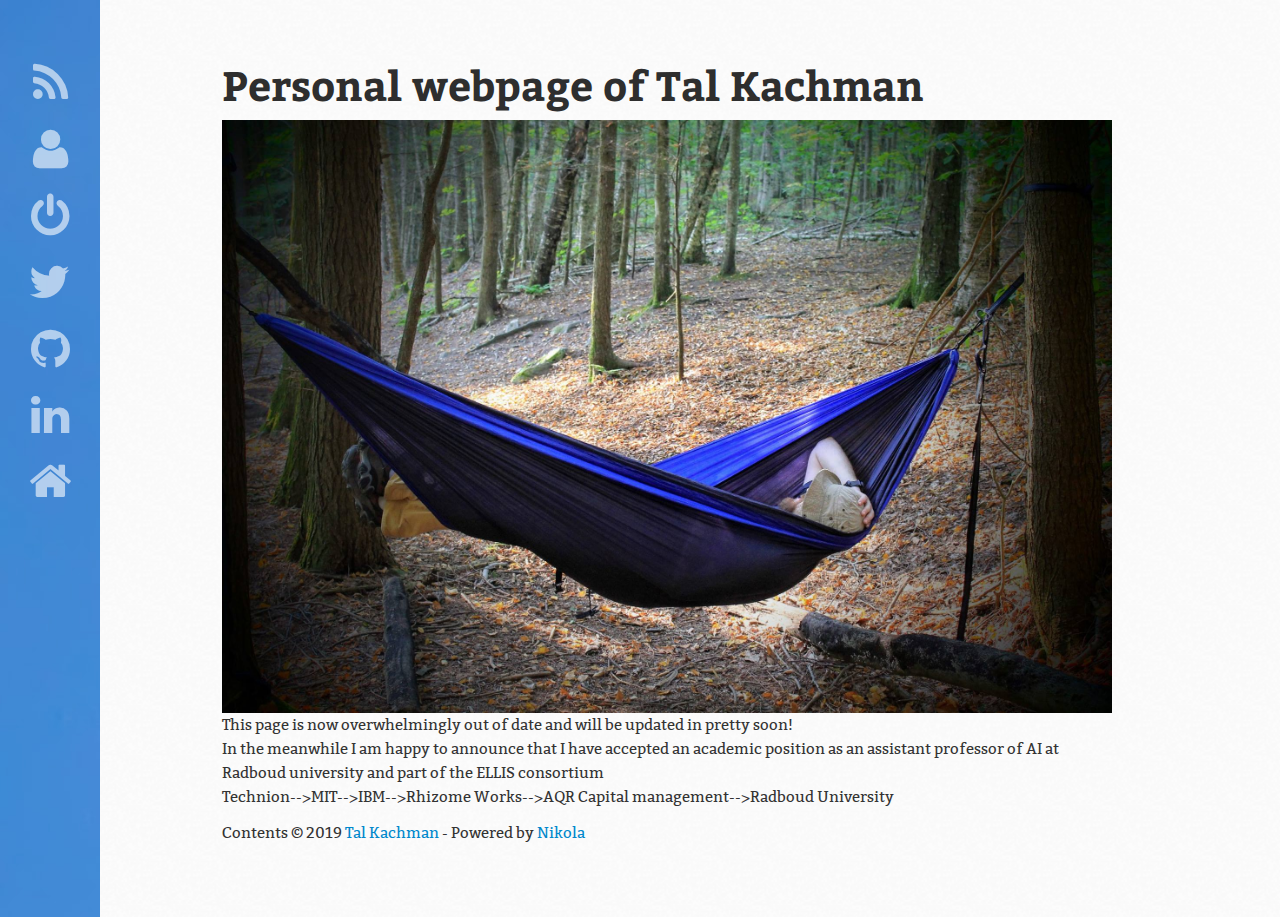
<file: index.html>
<!DOCTYPE html>
<html lang="en">
<head>
<meta charset="utf-8">
<meta name="viewport" content="width=device-width">
<title>Personal webpage of Tal Kachman | </title>
<link href="../assets/css/all-nocdn.css" rel="stylesheet" type="text/css">
<link rel="alternate" type="application/rss+xml" title="RSS" href="../rss.xml">
<link rel="canonical" href="http://talkachman.github.io/pages/">
<!--[if lt IE 9]><script src="/assets/js/html5.js"></script><![endif]--><meta name="author" content="Tal Kachman">
<meta property="og:site_name" content="">
<meta property="og:title" content="Personal webpage of Tal Kachman">
<meta property="og:url" content="http://talkachman.github.io/pages/">
<meta property="og:description" content="I am back in Academia for now!">
<meta property="og:type" content="article">
<meta property="article:published_time" content="2018-10-25T10:05:17+02:00">
<meta name="author" content="Tal Kachman">
<meta property="og:site_name" content="">
<meta property="og:title" content="Tal Kachman, PhD">
<meta property="og:url" content="http://talkachman.github.io/pages/">
<meta property="og:description" content="I am a research staff member at the IBM - Haifa research lab working in the group of Machine Learning for Healthcare and Life Sciences (guess who I am there).  
I research and teach in a variety of ar">
<meta property="og:type" content="article">
<meta property="article:published_time" content="2018-10-25T10:05:17+02:00">
</head>
<body>
    <section class="social"><ul>
<li><a href="../rss.xml" title="RSS"><i class="icon-rss"></i></a></li>
            <li><a href="about/index.html" title="About me"><i class="icon-user"></i></a></li>
            <li><a href="blog-or-gist/index.html" title="Blog"><i class="icon-power-off"></i></a></li>
            <li><a href="http://twitter.com/TalKachman" title="Twitter"><i class="icon-twitter"></i></a></li>
            <li><a href="https://github.com/TalKachman" title="Personal Github"><i class="icon-github"></i></a></li>
            <li><a href="https://www.linkedin.com/in/tal-kachman" title="linkedin"><i class="icon-linkedin"></i></a></li>
            <li><a href="#" title="Home"><i class="icon-home"></i></a></li>

        </ul></section><section class="page-content"><div class="content" rel="main">
            
<article class="storypage" itemscope="itemscope" itemtype="http://schema.org/Article"><header><h1 class="p-name entry-title" itemprop="headline name">Personal webpage of Tal Kachman</h1>

        

    </header><div itemprop="articleBody text">
    <div>
<p><img alt="Having a blast Vermont" src="../profile.jpg"><br>
 This page is now overwhelmingly out of date and will be updated in pretty soon!<br>
    In the meanwhile I am happy to announce that I have accepted an academic position as an assistant professor of AI at Radboud university and part of the ELLIS consortium<br>
    Technion-->MIT-->IBM-->Rhizome Works-->AQR Capital management-->Radboud University 
</div>
    </div>
</article><footer id="footer"><p>Contents © 2019         <a href="mailto:kachman.tal@gmail.com">Tal Kachman</a> - Powered by         <a href="https://getnikola.com" rel="nofollow">Nikola</a>         </p>
            
        </footer>
</div>
    </section><!-- Global site tag (gtag.js) - Google Analytics --><script async src="https://www.googletagmanager.com/gtag/js?id=UA-55053510-2"></script><script>
  window.dataLayer = window.dataLayer || [];
  function gtag(){dataLayer.push(arguments);}
  gtag('js', new Date());

  gtag('config', 'UA-55053510-2');
</script><script src="../assets/js/all-nocdn.js" type="text/javascript"></script><script type="text/javascript">
            $(function(){
                $('.timeago').timeago();
            });
        </script>
</body>
</html>
</file>
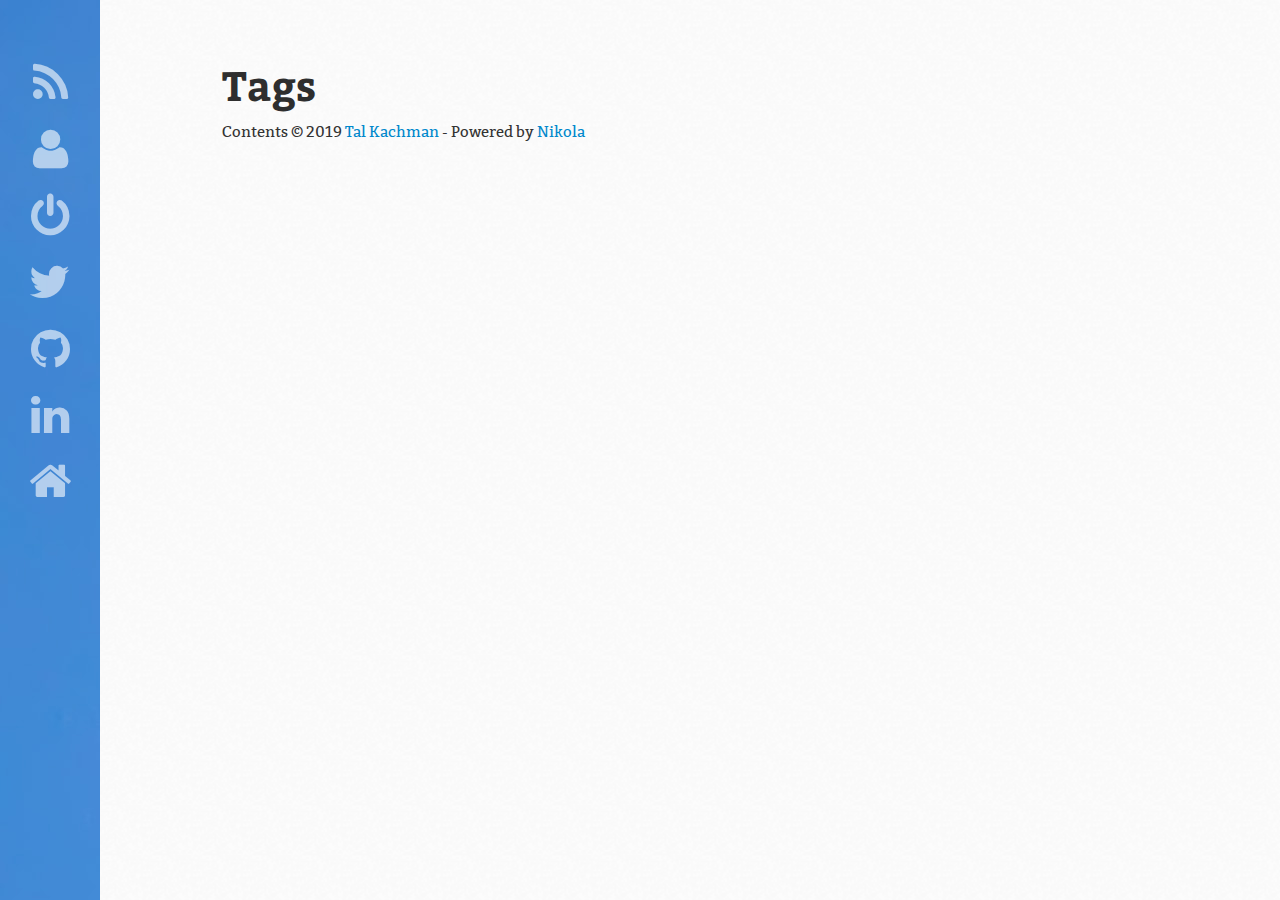
<file: categories/index.html>
<!DOCTYPE html>
<html lang="en">
<head>
<meta charset="utf-8">
<meta name="description" content="Tags">
<meta name="viewport" content="width=device-width">
<title>Tags | </title>
<link href="../assets/css/all-nocdn.css" rel="stylesheet" type="text/css">
<link rel="alternate" type="application/rss+xml" title="RSS" href="../rss.xml">
<link rel="canonical" href="http://talkachman.github.io/categories/">
<!--[if lt IE 9]><script src="/assets/js/html5.js"></script><![endif]-->
</head>
<body>
    <section class="social"><ul>
<li><a href="../rss.xml" title="RSS"><i class="icon-rss"></i></a></li>
            <li><a href="../pages/about/index.html" title="About me"><i class="icon-user"></i></a></li>
            <li><a href="../pages/blog-or-gist/index.html" title="Blog"><i class="icon-power-off"></i></a></li>
            <li><a href="http://twitter.com/TalKachman" title="Twitter"><i class="icon-twitter"></i></a></li>
            <li><a href="https://github.com/TalKachman" title="Personal Github"><i class="icon-github"></i></a></li>
            <li><a href="https://www.linkedin.com/in/tal-kachman" title="linkedin"><i class="icon-linkedin"></i></a></li>
            <li><a href="../pages/index.html" title="Home"><i class="icon-home"></i></a></li>

        </ul></section><section class="page-content"><div class="content" rel="main">
            
<article class="tagindex"><header><h1>Tags</h1>
        <div class="metadata">
            

        </div>
    </header></article><footer id="footer"><p>Contents © 2019         <a href="mailto:kachman.tal@gmail.com">Tal Kachman</a> - Powered by         <a href="https://getnikola.com" rel="nofollow">Nikola</a>         </p>
            
        </footer>
</div>
    </section><!-- Global site tag (gtag.js) - Google Analytics --><script async src="https://www.googletagmanager.com/gtag/js?id=UA-55053510-2"></script><script>
  window.dataLayer = window.dataLayer || [];
  function gtag(){dataLayer.push(arguments);}
  gtag('js', new Date());

  gtag('config', 'UA-55053510-2');
</script><script src="../assets/js/all-nocdn.js" type="text/javascript"></script><script type="text/javascript">
            $(function(){
                $('.timeago').timeago();
            });
        </script>
</body>
</html>
</file>
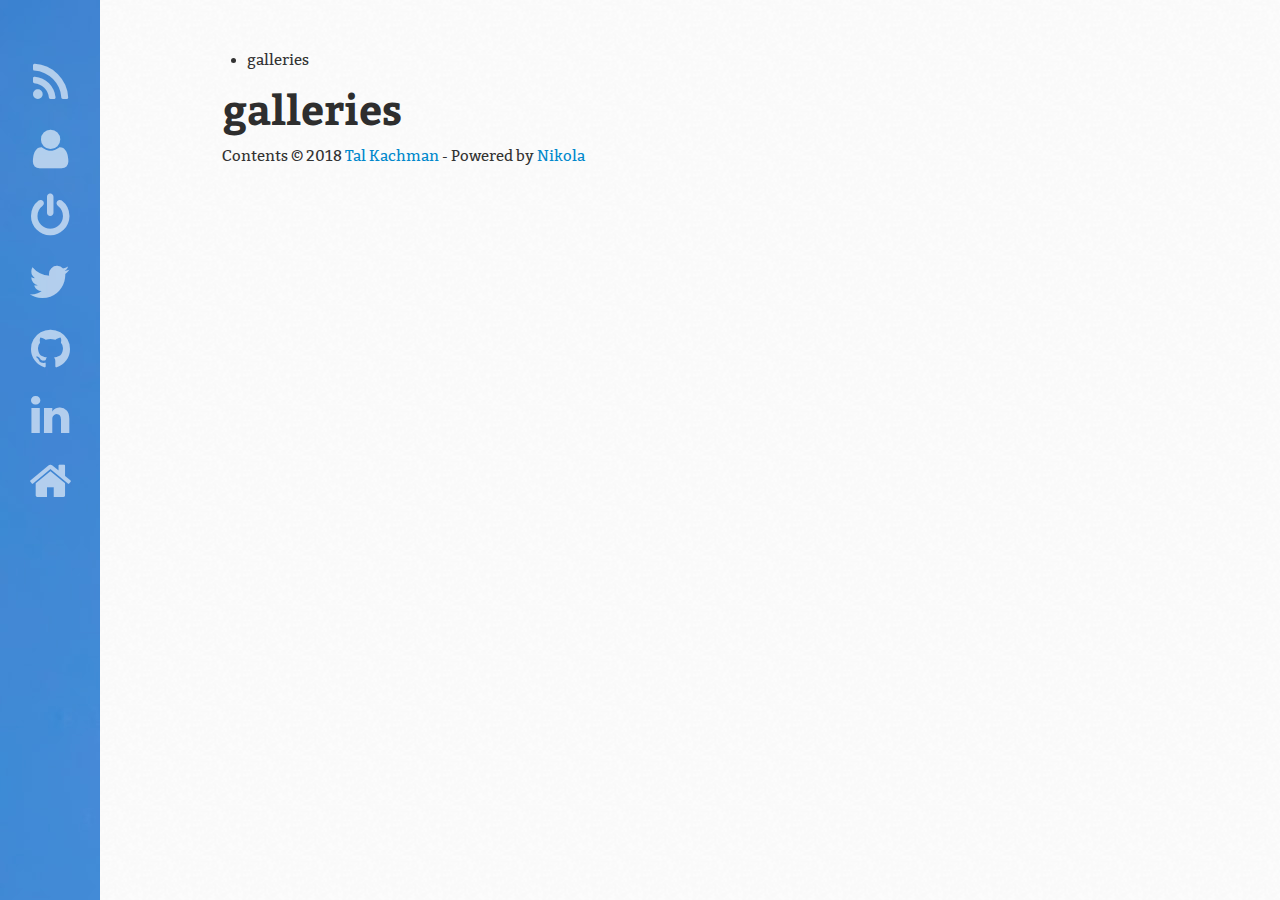
<file: galleries/index.html>
<!DOCTYPE html>
<html prefix="og: http://ogp.me/ns# article: http://ogp.me/ns/article# " lang="en">
<head>
<meta charset="utf-8">
<meta name="viewport" content="width=device-width">
<title>galleries | Tal Kachman personal site</title>
<link href="../assets/css/all-nocdn.css" rel="stylesheet" type="text/css">
<link rel="alternate" type="application/rss+xml" title="RSS" href="../rss.xml">
<link rel="canonical" href="http://talkachman.github.io/galleries/">
<!--[if lt IE 9]><script src="/assets/js/html5.js"></script><![endif]--><link rel="alternate" type="application/rss+xml" title="RSS" href="rss.xml">
<style type="text/css">
    .image-block {
        display: inline-block;
    }
    .flowr_row {
        width: 100%;
    }
    </style>
<link rel="alternate" type="application/rss+xml" title="RSS" href="rss.xml">
</head>
<body>
    <section class="social"><ul>
<li><a href="../rss.xml" title="RSS"><i class="icon-rss"></i></a></li>
            <li><a href="../pages/about/index.html" title="About me"><i class="icon-user"></i></a></li>
            <li><a href="../pages/blog-or-gist/index.html" title="Blog"><i class="icon-power-off"></i></a></li>
            <li><a href="http://twitter.com/TalKachman" title="Twitter"><i class="icon-twitter"></i></a></li>
            <li><a href="https://github.com/TalKachman" title="Personal Github"><i class="icon-github"></i></a></li>
            <li><a href="https://www.linkedin.com/in/tal-kachman" title="linkedin"><i class="icon-linkedin"></i></a></li>
            <li><a href="../pages/index.html" title="Home"><i class="icon-home"></i></a></li>

        </ul></section><section class="page-content"><div class="content" rel="main">
            
    
<nav class="breadcrumbs"><ul class="breadcrumb">
<li>galleries</li>
</ul></nav><h1>galleries</h1>

<div id="gallery_container"></div>

             
        <footer id="footer"><p>Contents © 2018         <a href="mailto:kachman.tal@gmail.com">Tal Kachman</a> - Powered by         <a href="https://getnikola.com" rel="nofollow">Nikola</a>         </p>
            
        </footer>
</div>
    </section><script src="../assets/js/all-nocdn.js" type="text/javascript"></script><script src="../assets/js/flowr.js"></script><script>
jsonContent = [];
flowr(document.querySelectorAll("#gallery_container")[0], {
        data : jsonContent,
        height : 180*.6,
        padding: 5,
        rows: -1,
        render : function(params) {
            // Just return a div, string or a dom object, anything works fine
            var img = document.createElement("img");
            img.setAttribute('src', params.itemData.url_thumb);
            img.setAttribute('width', params.width);
            img.setAttribute('height', params.height);
            img.setAttribute('alt', params.itemData.title);
            img.style.maxWidth = '100%';
            link = document.createElement("a");
            link.setAttribute('href', params.itemData.url);
            link.setAttribute('class', 'image-reference');
            div = document.createElement("div");
            div.setAttribute('class', 'image-block');
            div.setAttribute('title', params.itemData.title);
            div.setAttribute('data-toggle', "tooltip")
            link.append(img);
            div.append(link);
            //div.hover(div.tooltip());
            return div;
        },
        itemWidth : function(data) { return data.size.w; },
        itemHeight : function(data) { return data.size.h; },
        complete : function(params) {
            if( jsonContent.length > params.renderedItems ) {
                nextRenderList = jsonContent.slice( params.renderedItems );
            }
        }
    });
    baguetteBox.run('#gallery_container', {
        captions: function(element) {
            return element.getElementsByTagName('img')[0].alt;
    }});
</script>
</body>
</html>
</file>
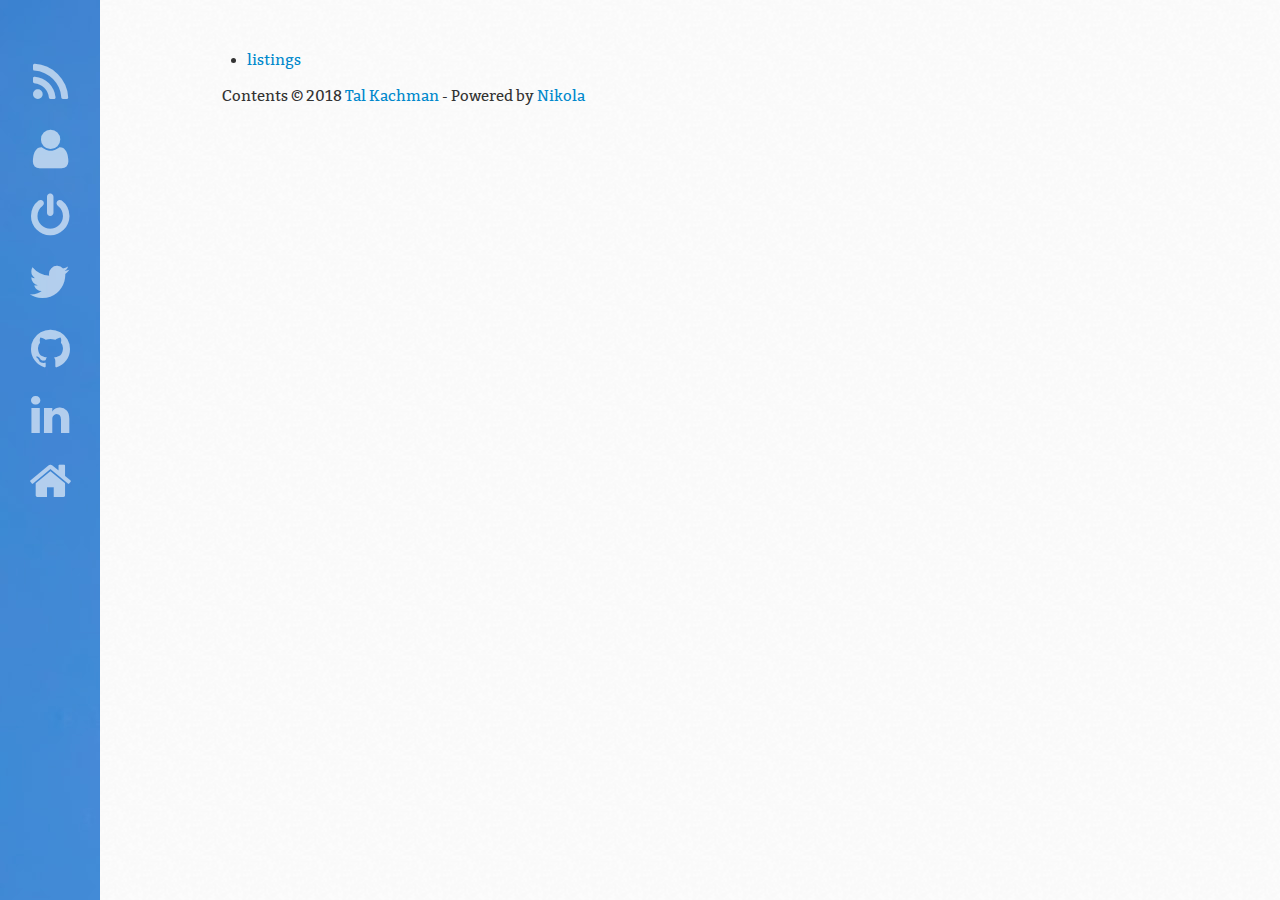
<file: listings/index.html>
<!DOCTYPE html>
<html prefix="og: http://ogp.me/ns# article: http://ogp.me/ns/article# " lang="en">
<head>
<meta charset="utf-8">
<meta name="description" content="listings">
<meta name="viewport" content="width=device-width">
<title>listings | Tal Kachman personal site</title>
<link href="../assets/css/all-nocdn.css" rel="stylesheet" type="text/css">
<link rel="alternate" type="application/rss+xml" title="RSS" href="../rss.xml">
<link rel="canonical" href="http://talkachman.github.io/listings/">
<!--[if lt IE 9]><script src="/assets/js/html5.js"></script><![endif]-->
</head>
<body>
    <section class="social"><ul>
<li><a href="../rss.xml" title="RSS"><i class="icon-rss"></i></a></li>
            <li><a href="../pages/about/index.html" title="About me"><i class="icon-user"></i></a></li>
            <li><a href="../pages/blog-or-gist/index.html" title="Blog"><i class="icon-power-off"></i></a></li>
            <li><a href="http://twitter.com/TalKachman" title="Twitter"><i class="icon-twitter"></i></a></li>
            <li><a href="https://github.com/TalKachman" title="Personal Github"><i class="icon-github"></i></a></li>
            <li><a href="https://www.linkedin.com/in/tal-kachman" title="linkedin"><i class="icon-linkedin"></i></a></li>
            <li><a href="../pages/index.html" title="Home"><i class="icon-home"></i></a></li>

        </ul></section><section class="page-content"><div class="content" rel="main">
            

<nav class="breadcrumbs"><ul class="breadcrumb">
<li><a href=".">listings</a></li>
</ul></nav><footer id="footer"><p>Contents © 2018         <a href="mailto:kachman.tal@gmail.com">Tal Kachman</a> - Powered by         <a href="https://getnikola.com" rel="nofollow">Nikola</a>         </p>
            
        </footer>
</div>
    </section><script src="../assets/js/all-nocdn.js" type="text/javascript"></script><script type="text/javascript">
            $(function(){
                $('.timeago').timeago();
            });
        </script>
</body>
</html>
</file>
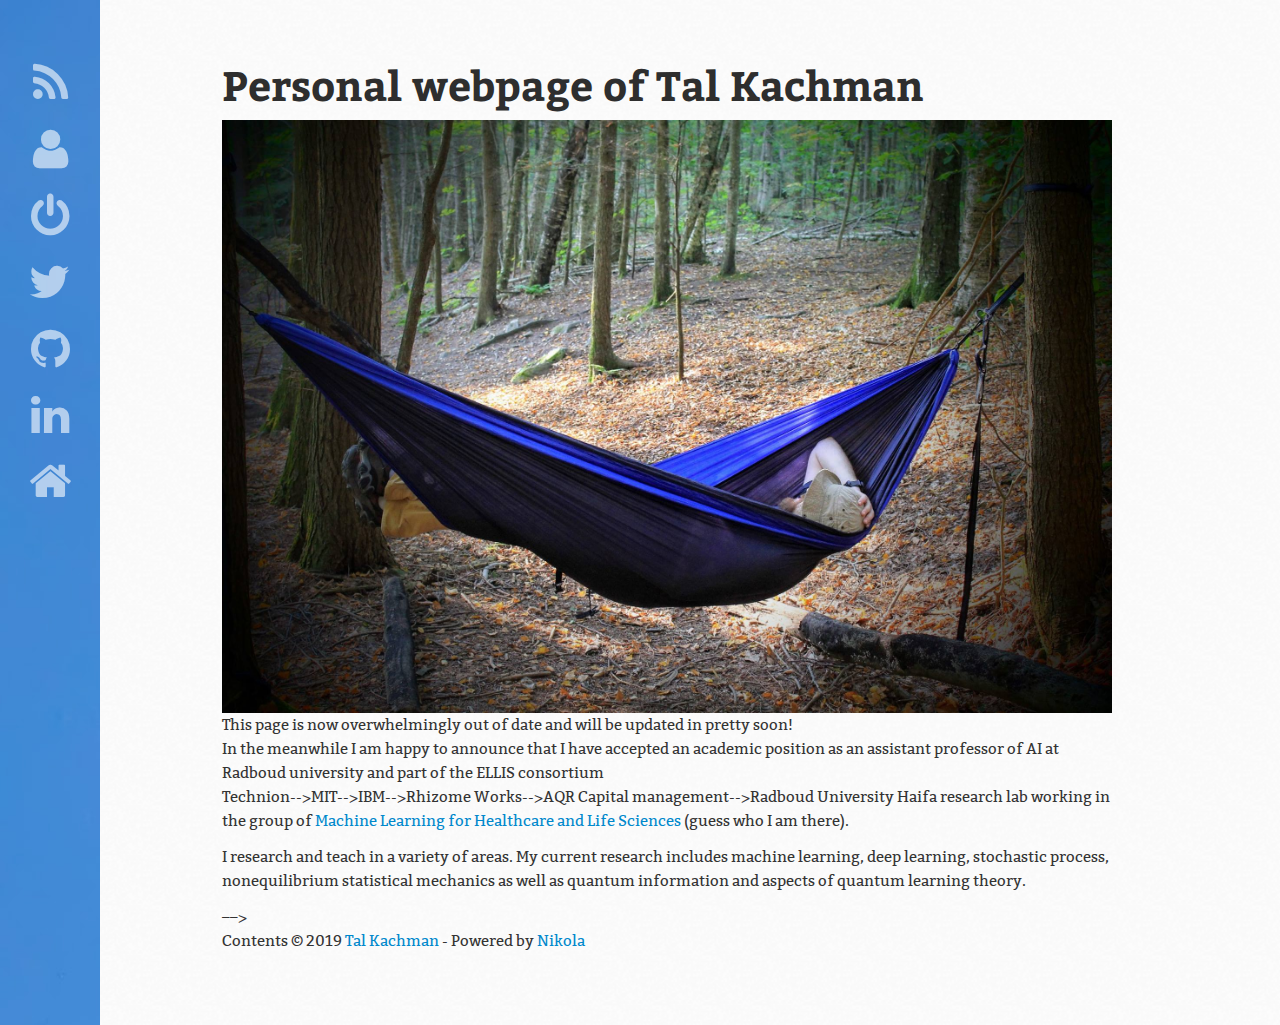
<file: pages/index.html>
<!DOCTYPE html>
<html lang="en">
<head>
<meta charset="utf-8">
<meta name="viewport" content="width=device-width">
<title>Personal webpage of Tal Kachman | </title>
<link href="../assets/css/all-nocdn.css" rel="stylesheet" type="text/css">
<link rel="alternate" type="application/rss+xml" title="RSS" href="../rss.xml">
<link rel="canonical" href="http://talkachman.github.io/pages/">
<!--[if lt IE 9]><script src="/assets/js/html5.js"></script><![endif]--><meta name="author" content="Tal Kachman">
<meta property="og:site_name" content="">
<meta property="og:title" content="Personal webpage of Tal Kachman">
<meta property="og:url" content="http://talkachman.github.io/pages/">
<meta property="og:description" content="I am back in Academia for now!">
<meta property="og:type" content="article">
<meta property="article:published_time" content="2018-10-25T10:05:17+02:00">
<meta name="author" content="Tal Kachman">
<meta property="og:site_name" content="">
<meta property="og:title" content="Tal Kachman, PhD">
<meta property="og:url" content="http://talkachman.github.io/pages/">
<meta property="og:description" content="I am a research staff member at the IBM - Haifa research lab working in the group of Machine Learning for Healthcare and Life Sciences (guess who I am there).  
I research and teach in a variety of ar">
<meta property="og:type" content="article">
<meta property="article:published_time" content="2018-10-25T10:05:17+02:00">
</head>
<body>
    <section class="social"><ul>
<li><a href="../rss.xml" title="RSS"><i class="icon-rss"></i></a></li>
            <li><a href="about/index.html" title="About me"><i class="icon-user"></i></a></li>
            <li><a href="blog-or-gist/index.html" title="Blog"><i class="icon-power-off"></i></a></li>
            <li><a href="http://twitter.com/TalKachman" title="Twitter"><i class="icon-twitter"></i></a></li>
            <li><a href="https://github.com/TalKachman" title="Personal Github"><i class="icon-github"></i></a></li>
            <li><a href="https://www.linkedin.com/in/tal-kachman" title="linkedin"><i class="icon-linkedin"></i></a></li>
            <li><a href="#" title="Home"><i class="icon-home"></i></a></li>

        </ul></section><section class="page-content"><div class="content" rel="main">
            
<article class="storypage" itemscope="itemscope" itemtype="http://schema.org/Article"><header><h1 class="p-name entry-title" itemprop="headline name">Personal webpage of Tal Kachman</h1>

        

    </header><div itemprop="articleBody text">
    <div>
<p><img alt="Having a blast Vermont" src="../profile.jpg"><br>
        This page is now overwhelmingly out of date and will be updated in pretty soon!<br>
    In the meanwhile I am happy to announce that I have accepted an academic position as an assistant professor of AI at Radboud university and part of the ELLIS consortium<br>
    Technion-->MIT-->IBM-->Rhizome Works-->AQR Capital management-->Radboud University 
<!––I am a research staff member at the IBM - <a href="http://research.ibm.com/labs/haifa/index.shtml">Haifa research lab</a> working in the group of <a href="http://nivab-ps.haifa.ibm.com/haifa/dept/vst/mldm_team.shtml">Machine Learning for Healthcare and Life Sciences</a> (guess who I am there).  </p>
<p>I research and teach in a variety of areas. My current research includes machine learning, deep learning, stochastic process, nonequilibrium statistical mechanics as well as quantum information and aspects of quantum learning theory.</p>––>
</div>
    </div>
</article><footer id="footer"><p>Contents © 2019         <a href="mailto:kachman.tal@gmail.com">Tal Kachman</a> - Powered by         <a href="https://getnikola.com" rel="nofollow">Nikola</a>         </p>
            
        </footer>
</div>
    </section><!-- Global site tag (gtag.js) - Google Analytics --><script async src="https://www.googletagmanager.com/gtag/js?id=UA-55053510-2"></script><script>
  window.dataLayer = window.dataLayer || [];
  function gtag(){dataLayer.push(arguments);}
  gtag('js', new Date());

  gtag('config', 'UA-55053510-2');
</script><script src="../assets/js/all-nocdn.js" type="text/javascript"></script><script type="text/javascript">
            $(function(){
                $('.timeago').timeago();
            });
        </script>
</body>
</html>
</file>
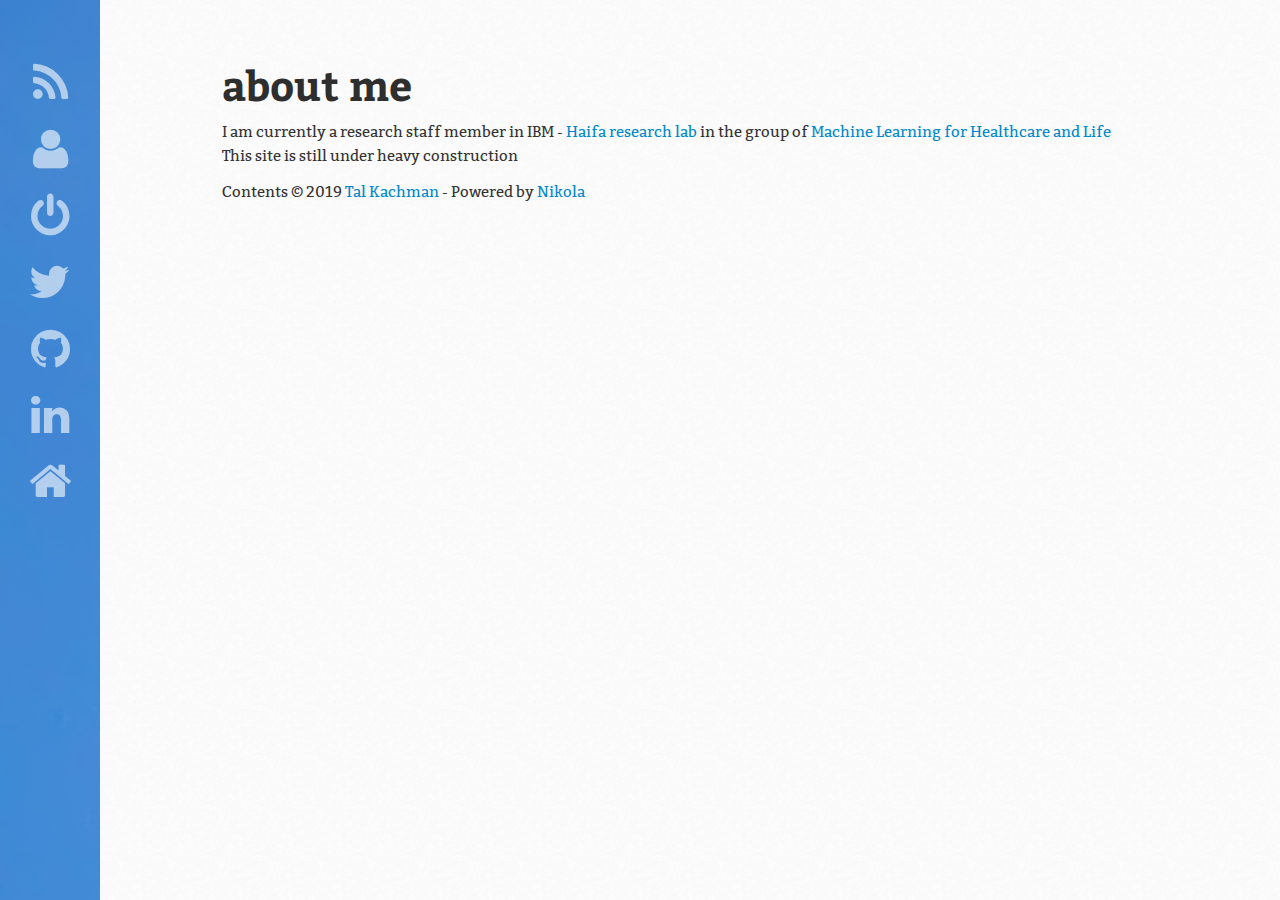
<file: pages/about/index.html>
<!DOCTYPE html>
<html lang="en">
<head>
<meta charset="utf-8">
<meta name="viewport" content="width=device-width">
<title>about me | </title>
<link href="../../assets/css/all-nocdn.css" rel="stylesheet" type="text/css">
<link rel="alternate" type="application/rss+xml" title="RSS" href="../../rss.xml">
<link rel="canonical" href="http://talkachman.github.io/pages/about/">
<!--[if lt IE 9]><script src="/assets/js/html5.js"></script><![endif]--><meta name="author" content="Tal Kachman">
<meta property="og:site_name" content="">
<meta property="og:title" content="about me">
<meta property="og:url" content="http://talkachman.github.io/pages/about/">
<meta property="og:description" content="I am currently a research staff member in IBM - Haifa research lab in the group of Machine Learning for Healthcare and Life
This site is still under heavy construction">
<meta property="og:type" content="article">
<meta property="article:published_time" content="2018-01-23T11:45:12+02:00">
<meta name="author" content="Tal Kachman">
<meta property="og:site_name" content="">
<meta property="og:title" content="about me">
<meta property="og:url" content="http://talkachman.github.io/pages/about/">
<meta property="og:description" content="I am currently a research staff member in IBM - Haifa research lab in the group of Machine Learning for Healthcare and Life
This site is still under heavy construction">
<meta property="og:type" content="article">
<meta property="article:published_time" content="2018-01-23T11:45:12+02:00">
</head>
<body>
    <section class="social"><ul>
<li><a href="../../rss.xml" title="RSS"><i class="icon-rss"></i></a></li>
            <li><a href="#" title="About me"><i class="icon-user"></i></a></li>
            <li><a href="../blog-or-gist/index.html" title="Blog"><i class="icon-power-off"></i></a></li>
            <li><a href="http://twitter.com/TalKachman" title="Twitter"><i class="icon-twitter"></i></a></li>
            <li><a href="https://github.com/TalKachman" title="Personal Github"><i class="icon-github"></i></a></li>
            <li><a href="https://www.linkedin.com/in/tal-kachman" title="linkedin"><i class="icon-linkedin"></i></a></li>
            <li><a href="../index.html" title="Home"><i class="icon-home"></i></a></li>

        </ul></section><section class="page-content"><div class="content" rel="main">
            
<article class="storypage" itemscope="itemscope" itemtype="http://schema.org/Article"><header><h1 class="p-name entry-title" itemprop="headline name">about me</h1>

        

    </header><div itemprop="articleBody text">
    <p>I am currently a research staff member in IBM - <a href="http://research.ibm.com/labs/haifa/index.shtml">Haifa research lab</a> in the group of <a href="https://www.research.ibm.com/haifa/dept/vst/mldm.shtml">Machine Learning for Healthcare and Life</a><br>
This site is still under heavy construction</p>
    </div>
</article><footer id="footer"><p>Contents © 2019         <a href="mailto:kachman.tal@gmail.com">Tal Kachman</a> - Powered by         <a href="https://getnikola.com" rel="nofollow">Nikola</a>         </p>
            
        </footer>
</div>
    </section><!-- Global site tag (gtag.js) - Google Analytics --><script async src="https://www.googletagmanager.com/gtag/js?id=UA-55053510-2"></script><script>
  window.dataLayer = window.dataLayer || [];
  function gtag(){dataLayer.push(arguments);}
  gtag('js', new Date());

  gtag('config', 'UA-55053510-2');
</script><script src="../../assets/js/all-nocdn.js" type="text/javascript"></script><script type="text/javascript">
            $(function(){
                $('.timeago').timeago();
            });
        </script>
</body>
</html>
</file>
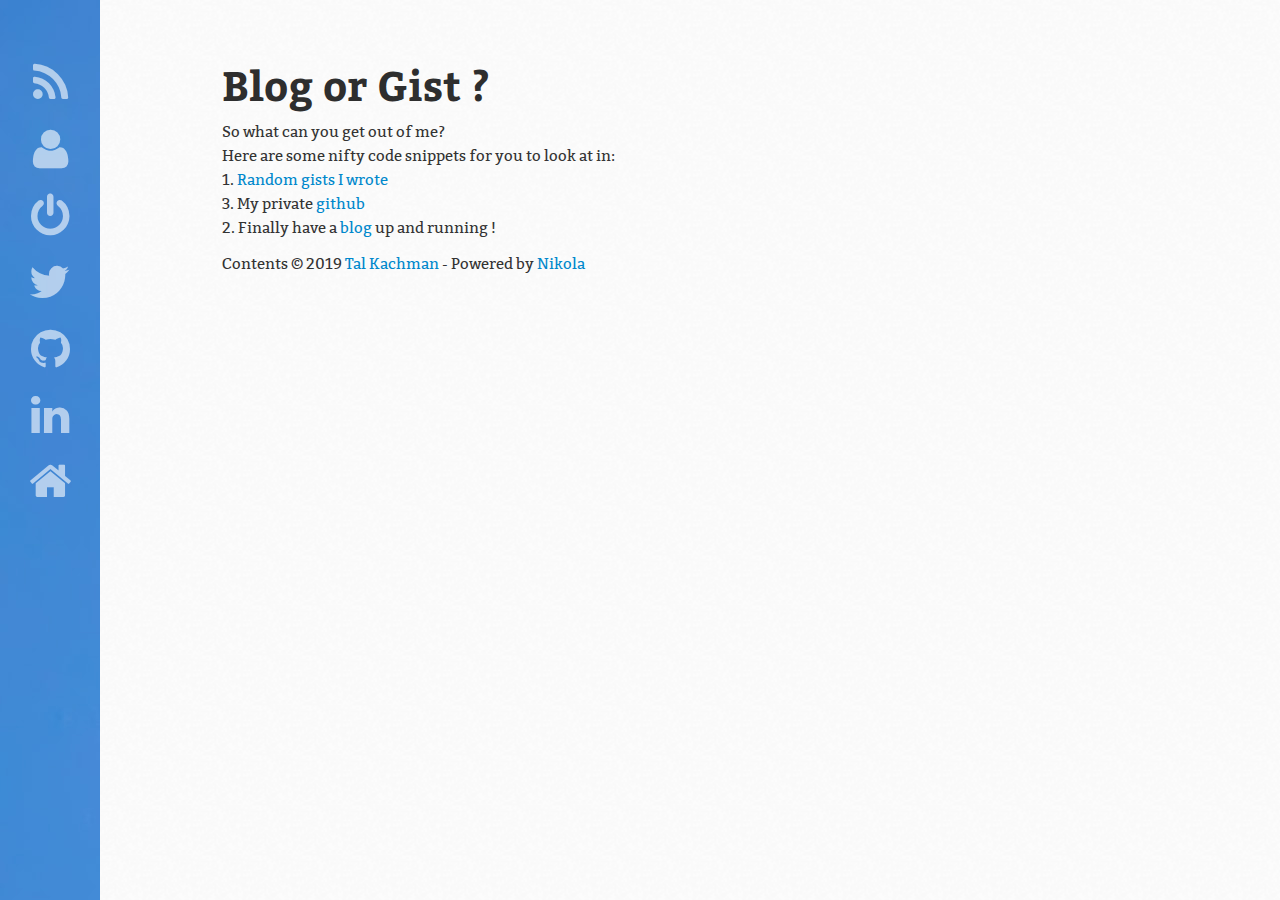
<file: pages/blog-or-gist/index.html>
<!DOCTYPE html>
<html lang="en">
<head>
<meta charset="utf-8">
<meta name="viewport" content="width=device-width">
<title>Blog or Gist ? | </title>
<link href="../../assets/css/all-nocdn.css" rel="stylesheet" type="text/css">
<link rel="alternate" type="application/rss+xml" title="RSS" href="../../rss.xml">
<link rel="canonical" href="http://talkachman.github.io/pages/blog-or-gist/">
<!--[if lt IE 9]><script src="/assets/js/html5.js"></script><![endif]--><meta name="author" content="Tal Kachman">
<meta property="og:site_name" content="">
<meta property="og:title" content="Blog or Gist ?">
<meta property="og:url" content="http://talkachman.github.io/pages/blog-or-gist/">
<meta property="og:description" content="So what can you get out of me?
Here are some nifty code snippets for you to look at in:  
1. Random gists I wrote
3. My private github
2. Finally have a blog up and running !">
<meta property="og:type" content="article">
<meta property="article:published_time" content="2018-01-23T15:53:46+02:00">
<meta name="author" content="Tal Kachman">
<meta property="og:site_name" content="">
<meta property="og:title" content="Blog or Gist ?">
<meta property="og:url" content="http://talkachman.github.io/pages/blog-or-gist/">
<meta property="og:description" content="So what can you get out of me?
Here are some nifty code snippets for you to look at in:  
1. Random gists I wrote
3. My private github
2. Finally have a blog up and running !">
<meta property="og:type" content="article">
<meta property="article:published_time" content="2018-01-23T15:53:46+02:00">
</head>
<body>
    <section class="social"><ul>
<li><a href="../../rss.xml" title="RSS"><i class="icon-rss"></i></a></li>
            <li><a href="../about/index.html" title="About me"><i class="icon-user"></i></a></li>
            <li><a href="#" title="Blog"><i class="icon-power-off"></i></a></li>
            <li><a href="http://twitter.com/TalKachman" title="Twitter"><i class="icon-twitter"></i></a></li>
            <li><a href="https://github.com/TalKachman" title="Personal Github"><i class="icon-github"></i></a></li>
            <li><a href="https://www.linkedin.com/in/tal-kachman" title="linkedin"><i class="icon-linkedin"></i></a></li>
            <li><a href="../index.html" title="Home"><i class="icon-home"></i></a></li>

        </ul></section><section class="page-content"><div class="content" rel="main">
            
<article class="storypage" itemscope="itemscope" itemtype="http://schema.org/Article"><header><h1 class="p-name entry-title" itemprop="headline name">Blog or Gist ?</h1>

        

    </header><div itemprop="articleBody text">
    <p>So what can you get out of me?<br>
Here are some nifty code snippets for you to look at in:  <br>
1. <a href="https://gist.github.com/TalKachman">Random gists I wrote</a><br>
3. My private <a href="https://github.com/TalKachman">github</a><br>
2. Finally have a <a href="../../blog/index.html">blog</a> up and running !</p>
    </div>
</article><footer id="footer"><p>Contents © 2019         <a href="mailto:kachman.tal@gmail.com">Tal Kachman</a> - Powered by         <a href="https://getnikola.com" rel="nofollow">Nikola</a>         </p>
            
        </footer>
</div>
    </section><!-- Global site tag (gtag.js) - Google Analytics --><script async src="https://www.googletagmanager.com/gtag/js?id=UA-55053510-2"></script><script>
  window.dataLayer = window.dataLayer || [];
  function gtag(){dataLayer.push(arguments);}
  gtag('js', new Date());

  gtag('config', 'UA-55053510-2');
</script><script src="../../assets/js/all-nocdn.js" type="text/javascript"></script><script type="text/javascript">
            $(function(){
                $('.timeago').timeago();
            });
        </script>
</body>
</html>
</file>
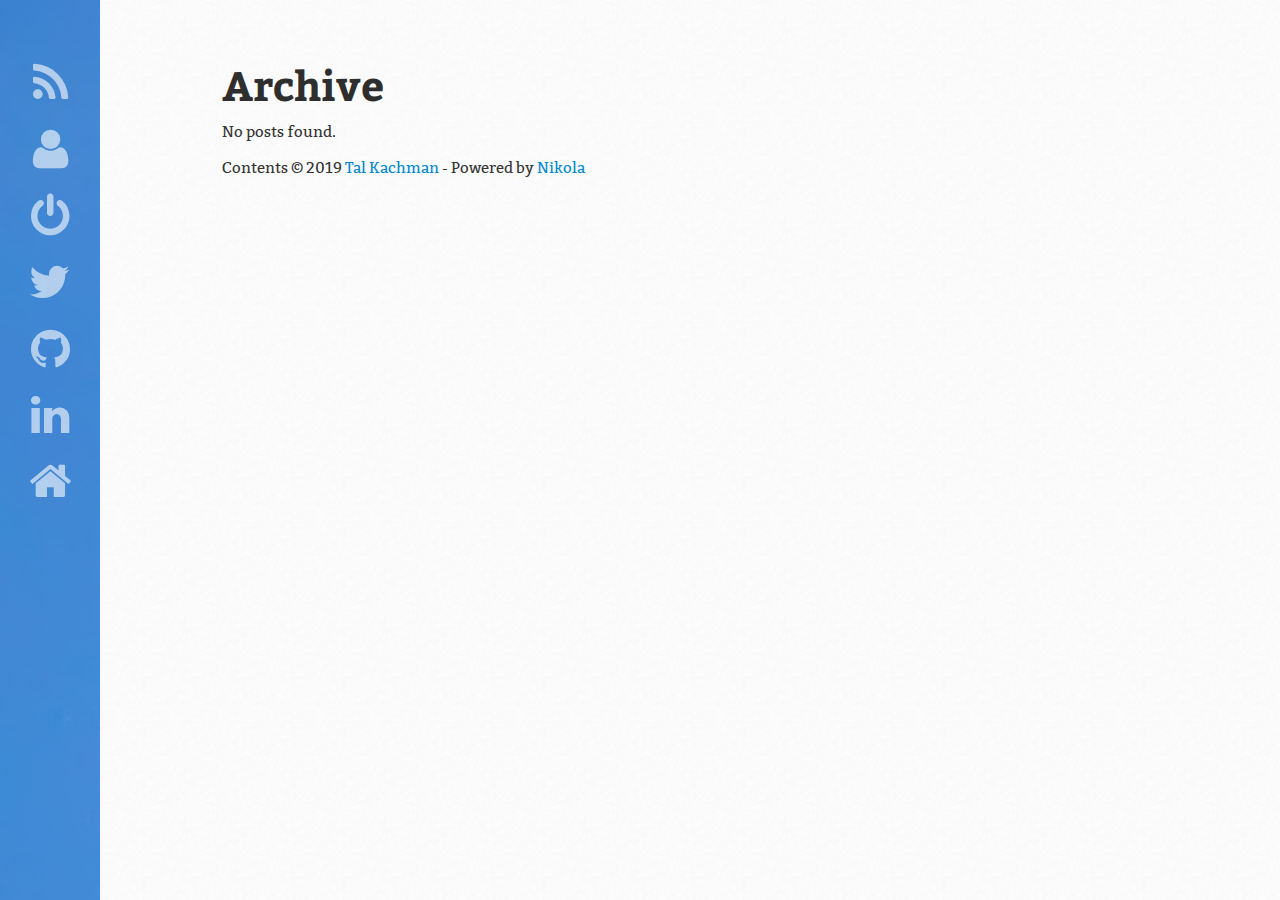
<file: archive.html>
<!DOCTYPE html>
<html lang="en">
<head>
<meta charset="utf-8">
<meta name="viewport" content="width=device-width">
<title>Archive | </title>
<link href="assets/css/all-nocdn.css" rel="stylesheet" type="text/css">
<link rel="alternate" type="application/rss+xml" title="RSS" href="rss.xml">
<link rel="canonical" href="http://talkachman.github.io/archive.html">
<!--[if lt IE 9]><script src="/assets/js/html5.js"></script><![endif]-->
</head>
<body>
    <section class="social"><ul>
<li><a href="rss.xml" title="RSS"><i class="icon-rss"></i></a></li>
            <li><a href="pages/about/index.html" title="About me"><i class="icon-user"></i></a></li>
            <li><a href="pages/blog-or-gist/index.html" title="Blog"><i class="icon-power-off"></i></a></li>
            <li><a href="http://twitter.com/TalKachman" title="Twitter"><i class="icon-twitter"></i></a></li>
            <li><a href="https://github.com/TalKachman" title="Personal Github"><i class="icon-github"></i></a></li>
            <li><a href="https://www.linkedin.com/in/tal-kachman" title="linkedin"><i class="icon-linkedin"></i></a></li>
            <li><a href="pages/index.html" title="Home"><i class="icon-home"></i></a></li>

        </ul></section><section class="page-content"><div class="content" rel="main">
            
<article class="listpage"><header><h1>Archive</h1>
    </header><p>No posts found.</p>
</article><footer id="footer"><p>Contents © 2019         <a href="mailto:kachman.tal@gmail.com">Tal Kachman</a> - Powered by         <a href="https://getnikola.com" rel="nofollow">Nikola</a>         </p>
            
        </footer>
</div>
    </section><!-- Global site tag (gtag.js) - Google Analytics --><script async src="https://www.googletagmanager.com/gtag/js?id=UA-55053510-2"></script><script>
  window.dataLayer = window.dataLayer || [];
  function gtag(){dataLayer.push(arguments);}
  gtag('js', new Date());

  gtag('config', 'UA-55053510-2');
</script><script src="assets/js/all-nocdn.js" type="text/javascript"></script><script type="text/javascript">
            $(function(){
                $('.timeago').timeago();
            });
        </script>
</body>
</html>
</file>
<file: assets/css/all-nocdn.css>
@font-face {
  font-family: 'Bitter';
  font-style: normal;
  font-weight: 400;
  src: local('Bitter-Regular'), url('../fonts/SHIcXhdd5RknatSgOzyEkA.woff') format('woff');
}
@font-face {
  font-family: 'Bitter';
  font-style: normal;
  font-weight: 700;
  src: local('Bitter-Bold'), url('../fonts/evC1haE-MsorTl_A7_uSGT8E0i7KZn-EPnyo3HZu7kw.woff') format('woff');
}
@font-face {
  font-family: 'Bitter';
  font-style: italic;
  font-weight: 400;
  src: local('Bitter-Italic'), url('../fonts/eMS0tViDqryBl0EG1pqFZfesZW2xOQ-xsNqO47m55DA.woff') format('woff');
}

.addthis_peekaboo_style a {
  font-family: 'Bitter';
}
.clearfix {
  *zoom: 1;
}
.clearfix:before,
.clearfix:after {
  display: table;
  content: "";
  line-height: 0;
}
.clearfix:after {
  clear: both;
}
.hide-text {
  font: 0/0 a;
  color: transparent;
  text-shadow: none;
  background-color: transparent;
  border: 0;
}
html,
body,
div,
span,
applet,
object,
iframe,
h1,
h2,
h3,
h4,
h5,
h6,
p,
blockquote,
pre,
a,
abbr,
acronym,
address,
big,
cite,
code,
del,
dfn,
em,
img,
ins,
kbd,
q,
s,
samp,
small,
strike,
strong,
tt,
var,
center,
dl,
dt,
dd,
ol,
ul,
li,
fieldset,
form,
label,
legend,
table,
caption,
tbody,
tfoot,
thead,
tr,
th,
td,
article,
aside,
canvas,
details,
embed,
figure,
figcaption,
footer,
header,
hgroup,
menu,
nav,
output,
ruby,
section,
summary,
time,
mark,
audio,
video {
  margin: 0;
  padding: 0;
  border: 0;
  outline: 0;
  vertical-align: baseline;
  background: transparent;
  font-weight: inherit;
  font-style: inherit;
  font-size: 100%;
  font-family: inherit;
}
article,
aside,
details,
figcaption,
figure,
footer,
header,
hgroup,
menu,
nav,
section {
  display: block;
}
audio,
canvas,
video {
  display: inline-block;
  *display: inline;
  *zoom: 1;
}
audio:not([controls]) {
  display: none;
}
html {
  -webkit-text-size-adjust: 100%;
  -ms-text-size-adjust: 100%;
}
a:focus {
  outline: thin dotted #333;
  outline: 5px auto -webkit-focus-ring-color;
  outline-offset: -2px;
}
a:hover,
a:active {
  outline: 0;
}
sub,
sup {
  position: relative;
  font-size: 75%;
  line-height: 0;
  vertical-align: baseline;
}
sup {
  top: -0.5em;
}
sub {
  bottom: -0.25em;
}
img {
  /* Responsive images (ensure images don't scale beyond their parents) */

  max-width: 100%;
  /* Part 1: Set a maxium relative to the parent */

  width: auto\9;
  /* IE7-8 need help adjusting responsive images */

  height: auto;
  /* Part 2: Scale the height according to the width, otherwise you get stretching */

  vertical-align: middle;
  border: 0;
  -ms-interpolation-mode: bicubic;
}
#map_canvas img,
.google-maps img {
  max-width: none;
}
@media print {
  * {
    text-shadow: none !important;
    color: #000 !important;
    background: transparent !important;
    box-shadow: none !important;
  }
  a,
  a:visited {
    text-decoration: underline;
  }
  a[href]:after {
    content: " (" attr(href) ")";
  }
  abbr[title]:after {
    content: " (" attr(title) ")";
  }
  .ir a:after,
  a[href^="javascript:"]:after,
  a[href^="#"]:after {
    content: "";
  }
  pre,
  blockquote {
    border: 1px solid #999;
    page-break-inside: avoid;
  }
  thead {
    display: table-header-group;
  }
  tr,
  img {
    page-break-inside: avoid;
  }
  img {
    max-width: 100% !important;
  }
  @page  {
    margin: 0.5cm;
  }
  p,
  h2,
  h3 {
    orphans: 3;
    widows: 3;
  }
  h2,
  h3 {
    page-break-after: avoid;
  }
}
html {
  min-height: 100%;
  position: relative;
}
body {
  height: 100%;
  background: url('../images/cream-dust.png') #fffdff;
}
section {
  margin: 0;
  padding: 0;
}
.social {
  float: left;
  min-height: 100%;
  background: url('../images/blue_sky.jpg') #122029;
  position: absolute;
  top: 0;
  bottom: 0;
  left: 0;
  right: 0;
  width: 100px;
}
@media (max-width: 773px) {
  .social {
    position: relative;
  }
}
@media (min-width: 774px) and (max-width: 1047px) {
  .social {
    width: 210px;
  }
}
@media (max-width: 773px) {
  .social {
    width: 100%;
  }
}
.social ul {
  position: fixed;
  margin: 0;
  top: 50px;
  display: table;
  width: 100px;
}
@media (max-width: 773px) {
  .social ul {
    position: relative;
  }
}
@media (max-width: 773px) {
  .social ul {
    display: block;
    top: 0px;
  }
}
@media (min-width: 774px) and (max-width: 1047px) {
  .social ul {
    width: 210px;
  }
}
.social ul li {
  display: block;
  text-align: center;
  margin-top: 10px;
}
@media (max-width: 773px) {
  .social ul li {
    padding-top: 2%;
    padding-left: 0%;
    text-align: left;
    display: table-cell;
  }
}
.social ul li a {
  display: block;
}
.social ul li a .label {
  display: none;
}
@media (max-width: 773px) {
  .social ul li a .label {
    display: inline;
    padding-left: 0.5em;
  }
}
.page-content {
  min-height: 100%;
  padding: 48px 0 60px 42px;
  margin-left: 180px;
}
@media (min-width: 774px) and (max-width: 1047px) {
  .page-content {
    padding-left: 24px;
    margin-left: 214px;
  }
}
@media (max-width: 773px) {
  .page-content {
    margin-left: 0;
    width: 100%;
    padding: 36px 0;
  }
}
.page-content > .content {
  max-width: 890px;
}
@media (min-width: 774px) and (max-width: 1047px) {
  .page-content > .content {
    min-width: 525px;
  }
}
@media (max-width: 773px) {
  .page-content > .content {
    min-width: auto;
    padding-left: 4px;
    padding-right: 4px;
    margin-right: auto;
    margin-left: auto;
  }
}

/*!
 *  Font Awesome 3.2.1
 *  the iconic font designed for Bootstrap
 *  ------------------------------------------------------------------------------
 *  The full suite of pictographic icons, examples, and documentation can be
 *  found at http://fontawesome.io.  Stay up to date on Twitter at
 *  http://twitter.com/fontawesome.
 *
 *  License
 *  ------------------------------------------------------------------------------
 *  - The Font Awesome font is licensed under SIL OFL 1.1 -
 *    http://scripts.sil.org/OFL
 *  - Font Awesome CSS, LESS, and SASS files are licensed under MIT License -
 *    http://opensource.org/licenses/mit-license.html
 *  - Font Awesome documentation licensed under CC BY 3.0 -
 *    http://creativecommons.org/licenses/by/3.0/
 *  - Attribution is no longer required in Font Awesome 3.0, but much appreciated:
 *    "Font Awesome by Dave Gandy - http://fontawesome.io"
 *
 *  Author - Dave Gandy
 *  ------------------------------------------------------------------------------
 *  Email: dave@fontawesome.io
 *  Twitter: http://twitter.com/davegandy
 *  Work: Lead Product Designer @ Kyruus - http://kyruus.com
 */
/* FONT PATH
 * -------------------------- */
@font-face {
  font-family: 'FontAwesome';
  src: url('fontawesome-webfont.eot') format('embedded-opentype'),
   url('fontawesome-webfont.woff') format('woff'),
   url('fontawesome-webfont.ttf') format('truetype'),
   url('fontawesome-webfont.svg') format('svg');
  font-weight: normal;
  font-style: normal;
}
/* FONT AWESOME CORE
 * -------------------------- */
[class^="icon-"],
[class*=" icon-"] {
  font-family: FontAwesome;
  font-weight: normal;
  font-style: normal;
  text-decoration: inherit;
  -webkit-font-smoothing: antialiased;
  *margin-right: .3em;
}
[class^="icon-"]:before,
[class*=" icon-"]:before {
  text-decoration: inherit;
  display: inline-block;
  speak: none;
}
/* makes the font 33% larger relative to the icon container */
.icon-large:before {
  vertical-align: -10%;
  font-size: 1.3333333333333333em;
}
/* makes sure icons active on rollover in links */
a [class^="icon-"],
a [class*=" icon-"] {
  display: inline;
}
/* increased font size for icon-large */
[class^="icon-"].icon-fixed-width,
[class*=" icon-"].icon-fixed-width {
  display: inline-block;
  width: 1.1428571428571428em;
  text-align: right;
  padding-right: 0.2857142857142857em;
}
[class^="icon-"].icon-fixed-width.icon-large,
[class*=" icon-"].icon-fixed-width.icon-large {
  width: 1.4285714285714286em;
}
.icons-ul {
  margin-left: 2.142857142857143em;
  list-style-type: none;
}
.icons-ul > li {
  position: relative;
}
.icons-ul .icon-li {
  position: absolute;
  left: -2.142857142857143em;
  width: 2.142857142857143em;
  text-align: center;
  line-height: inherit;
}
[class^="icon-"].hide,
[class*=" icon-"].hide {
  display: none;
}
.icon-muted {
  color: #eeeeee;
}
.icon-light {
  color: #ffffff;
}
.icon-dark {
  color: #333333;
}
.icon-border {
  border: solid 1px #eeeeee;
  padding: .2em .25em .15em;
  -webkit-border-radius: 3px;
  -moz-border-radius: 3px;
  border-radius: 3px;
}
.icon-2x {
  font-size: 2em;
}
.icon-2x.icon-border {
  border-width: 2px;
  -webkit-border-radius: 4px;
  -moz-border-radius: 4px;
  border-radius: 4px;
}
.icon-3x {
  font-size: 3em;
}
.icon-3x.icon-border {
  border-width: 3px;
  -webkit-border-radius: 5px;
  -moz-border-radius: 5px;
  border-radius: 5px;
}
.icon-4x {
  font-size: 4em;
}
.icon-4x.icon-border {
  border-width: 4px;
  -webkit-border-radius: 6px;
  -moz-border-radius: 6px;
  border-radius: 6px;
}
.icon-5x {
  font-size: 5em;
}
.icon-5x.icon-border {
  border-width: 5px;
  -webkit-border-radius: 7px;
  -moz-border-radius: 7px;
  border-radius: 7px;
}
.pull-right {
  float: right;
}
.pull-left {
  float: left;
}
[class^="icon-"].pull-left,
[class*=" icon-"].pull-left {
  margin-right: .3em;
}
[class^="icon-"].pull-right,
[class*=" icon-"].pull-right {
  margin-left: .3em;
}

/* BOOTSTRAP SPECIFIC CLASSES
 * -------------------------- */
/* Bootstrap 2.0 sprites.less reset */
[class^="icon-"],
[class*=" icon-"] {
  display: inline;
  width: auto;
  height: auto;
  line-height: normal;
  vertical-align: baseline;
  background-image: none;
  background-position: 0% 0%;
  background-repeat: repeat;
  margin-top: 0;
}
/* more sprites.less reset */
.icon-white,
.nav-pills > .active > a > [class^="icon-"],
.nav-pills > .active > a > [class*=" icon-"],
.nav-list > .active > a > [class^="icon-"],
.nav-list > .active > a > [class*=" icon-"],
.navbar-inverse .nav > .active > a > [class^="icon-"],
.navbar-inverse .nav > .active > a > [class*=" icon-"],
.dropdown-menu > li > a:hover > [class^="icon-"],
.dropdown-menu > li > a:hover > [class*=" icon-"],
.dropdown-menu > .active > a > [class^="icon-"],
.dropdown-menu > .active > a > [class*=" icon-"],
.dropdown-submenu:hover > a > [class^="icon-"],
.dropdown-submenu:hover > a > [class*=" icon-"] {
  background-image: none;
}
/* keeps Bootstrap styles with and without icons the same */
.btn [class^="icon-"].icon-large,
.nav [class^="icon-"].icon-large,
.btn [class*=" icon-"].icon-large,
.nav [class*=" icon-"].icon-large {
  line-height: .9em;
}
.btn [class^="icon-"].icon-spin,
.nav [class^="icon-"].icon-spin,
.btn [class*=" icon-"].icon-spin,
.nav [class*=" icon-"].icon-spin {
  display: inline-block;
}
.nav-tabs [class^="icon-"],
.nav-pills [class^="icon-"],
.nav-tabs [class*=" icon-"],
.nav-pills [class*=" icon-"],
.nav-tabs [class^="icon-"].icon-large,
.nav-pills [class^="icon-"].icon-large,
.nav-tabs [class*=" icon-"].icon-large,
.nav-pills [class*=" icon-"].icon-large {
  line-height: .9em;
}
.btn [class^="icon-"].pull-left.icon-2x,
.btn [class*=" icon-"].pull-left.icon-2x,
.btn [class^="icon-"].pull-right.icon-2x,
.btn [class*=" icon-"].pull-right.icon-2x {
  margin-top: .18em;
}
.btn [class^="icon-"].icon-spin.icon-large,
.btn [class*=" icon-"].icon-spin.icon-large {
  line-height: .8em;
}
.btn.btn-small [class^="icon-"].pull-left.icon-2x,
.btn.btn-small [class*=" icon-"].pull-left.icon-2x,
.btn.btn-small [class^="icon-"].pull-right.icon-2x,
.btn.btn-small [class*=" icon-"].pull-right.icon-2x {
  margin-top: .25em;
}
.btn.btn-large [class^="icon-"],
.btn.btn-large [class*=" icon-"] {
  margin-top: 0;
}
.btn.btn-large [class^="icon-"].pull-left.icon-2x,
.btn.btn-large [class*=" icon-"].pull-left.icon-2x,
.btn.btn-large [class^="icon-"].pull-right.icon-2x,
.btn.btn-large [class*=" icon-"].pull-right.icon-2x {
  margin-top: .05em;
}
.btn.btn-large [class^="icon-"].pull-left.icon-2x,
.btn.btn-large [class*=" icon-"].pull-left.icon-2x {
  margin-right: .2em;
}
.btn.btn-large [class^="icon-"].pull-right.icon-2x,
.btn.btn-large [class*=" icon-"].pull-right.icon-2x {
  margin-left: .2em;
}
/* Fixes alignment in nav lists */
.nav-list [class^="icon-"],
.nav-list [class*=" icon-"] {
  line-height: inherit;
}
/* EXTRAS
 * -------------------------- */
/* Stacked and layered icon */
.icon-stack {
  position: relative;
  display: inline-block;
  width: 2em;
  height: 2em;
  line-height: 2em;
  vertical-align: -35%;
}
.icon-stack [class^="icon-"],
.icon-stack [class*=" icon-"] {
  display: block;
  text-align: center;
  position: absolute;
  width: 100%;
  height: 100%;
  font-size: 1em;
  line-height: inherit;
  *line-height: 2em;
}
.icon-stack .icon-stack-base {
  font-size: 2em;
  *line-height: 1em;
}
/* Animated rotating icon */
.icon-spin {
  display: inline-block;
  -moz-animation: spin 2s infinite linear;
  -o-animation: spin 2s infinite linear;
  -webkit-animation: spin 2s infinite linear;
  animation: spin 2s infinite linear;
}
/* Prevent stack and spinners from being taken inline when inside a link */
a .icon-stack,
a .icon-spin {
  display: inline-block;
  text-decoration: none;
}
@-moz-keyframes spin {
  0% {
    -moz-transform: rotate(0deg);
  }
  100% {
    -moz-transform: rotate(359deg);
  }
}
@-webkit-keyframes spin {
  0% {
    -webkit-transform: rotate(0deg);
  }
  100% {
    -webkit-transform: rotate(359deg);
  }
}
@-o-keyframes spin {
  0% {
    -o-transform: rotate(0deg);
  }
  100% {
    -o-transform: rotate(359deg);
  }
}
@-ms-keyframes spin {
  0% {
    -ms-transform: rotate(0deg);
  }
  100% {
    -ms-transform: rotate(359deg);
  }
}
@keyframes spin {
  0% {
    transform: rotate(0deg);
  }
  100% {
    transform: rotate(359deg);
  }
}
/* Icon rotations and mirroring */
.icon-rotate-90:before {
  -webkit-transform: rotate(90deg);
  -moz-transform: rotate(90deg);
  -ms-transform: rotate(90deg);
  -o-transform: rotate(90deg);
  transform: rotate(90deg);
  filter: progid:DXImageTransform.Microsoft.BasicImage(rotation=1);
}
.icon-rotate-180:before {
  -webkit-transform: rotate(180deg);
  -moz-transform: rotate(180deg);
  -ms-transform: rotate(180deg);
  -o-transform: rotate(180deg);
  transform: rotate(180deg);
  filter: progid:DXImageTransform.Microsoft.BasicImage(rotation=2);
}
.icon-rotate-270:before {
  -webkit-transform: rotate(270deg);
  -moz-transform: rotate(270deg);
  -ms-transform: rotate(270deg);
  -o-transform: rotate(270deg);
  transform: rotate(270deg);
  filter: progid:DXImageTransform.Microsoft.BasicImage(rotation=3);
}
.icon-flip-horizontal:before {
  -webkit-transform: scale(-1, 1);
  -moz-transform: scale(-1, 1);
  -ms-transform: scale(-1, 1);
  -o-transform: scale(-1, 1);
  transform: scale(-1, 1);
}
.icon-flip-vertical:before {
  -webkit-transform: scale(1, -1);
  -moz-transform: scale(1, -1);
  -ms-transform: scale(1, -1);
  -o-transform: scale(1, -1);
  transform: scale(1, -1);
}
/* ensure rotation occurs inside anchor tags */
a .icon-rotate-90:before,
a .icon-rotate-180:before,
a .icon-rotate-270:before,
a .icon-flip-horizontal:before,
a .icon-flip-vertical:before {
  display: inline-block;
}
/* Font Awesome uses the Unicode Private Use Area (PUA) to ensure screen
   readers do not read off random characters that represent icons */
.icon-glass:before {
  content: "\f000";
}
.icon-music:before {
  content: "\f001";
}
.icon-search:before {
  content: "\f002";
}
.icon-envelope-alt:before {
  content: "\f003";
}
.icon-heart:before {
  content: "\f004";
}
.icon-star:before {
  content: "\f005";
}
.icon-star-empty:before {
  content: "\f006";
}
.icon-user:before {
  content: "\f007";
}
.icon-film:before {
  content: "\f008";
}
.icon-th-large:before {
  content: "\f009";
}
.icon-th:before {
  content: "\f00a";
}
.icon-th-list:before {
  content: "\f00b";
}
.icon-ok:before {
  content: "\f00c";
}
.icon-remove:before {
  content: "\f00d";
}
.icon-zoom-in:before {
  content: "\f00e";
}
.icon-zoom-out:before {
  content: "\f010";
}
.icon-power-off:before,
.icon-off:before {
  content: "\f011";
}
.icon-signal:before {
  content: "\f012";
}
.icon-gear:before,
.icon-cog:before {
  content: "\f013";
}
.icon-trash:before {
  content: "\f014";
}
.icon-home:before {
  content: "\f015";
}
.icon-file-alt:before {
  content: "\f016";
}
.icon-time:before {
  content: "\f017";
}
.icon-road:before {
  content: "\f018";
}
.icon-download-alt:before {
  content: "\f019";
}
.icon-download:before {
  content: "\f01a";
}
.icon-upload:before {
  content: "\f01b";
}
.icon-inbox:before {
  content: "\f01c";
}
.icon-play-circle:before {
  content: "\f01d";
}
.icon-rotate-right:before,
.icon-repeat:before {
  content: "\f01e";
}
.icon-refresh:before {
  content: "\f021";
}
.icon-list-alt:before {
  content: "\f022";
}
.icon-lock:before {
  content: "\f023";
}
.icon-flag:before {
  content: "\f024";
}
.icon-headphones:before {
  content: "\f025";
}
.icon-volume-off:before {
  content: "\f026";
}
.icon-volume-down:before {
  content: "\f027";
}
.icon-volume-up:before {
  content: "\f028";
}
.icon-qrcode:before {
  content: "\f029";
}
.icon-barcode:before {
  content: "\f02a";
}
.icon-tag:before {
  content: "\f02b";
}
.icon-tags:before {
  content: "\f02c";
}
.icon-book:before {
  content: "\f02d";
}
.icon-bookmark:before {
  content: "\f02e";
}
.icon-print:before {
  content: "\f02f";
}
.icon-camera:before {
  content: "\f030";
}
.icon-font:before {
  content: "\f031";
}
.icon-bold:before {
  content: "\f032";
}
.icon-italic:before {
  content: "\f033";
}
.icon-text-height:before {
  content: "\f034";
}
.icon-text-width:before {
  content: "\f035";
}
.icon-align-left:before {
  content: "\f036";
}
.icon-align-center:before {
  content: "\f037";
}
.icon-align-right:before {
  content: "\f038";
}
.icon-align-justify:before {
  content: "\f039";
}
.icon-list:before {
  content: "\f03a";
}
.icon-indent-left:before {
  content: "\f03b";
}
.icon-indent-right:before {
  content: "\f03c";
}
.icon-facetime-video:before {
  content: "\f03d";
}
.icon-picture:before {
  content: "\f03e";
}
.icon-pencil:before {
  content: "\f040";
}
.icon-map-marker:before {
  content: "\f041";
}
.icon-adjust:before {
  content: "\f042";
}
.icon-tint:before {
  content: "\f043";
}
.icon-edit:before {
  content: "\f044";
}
.icon-share:before {
  content: "\f045";
}
.icon-check:before {
  content: "\f046";
}
.icon-move:before {
  content: "\f047";
}
.icon-step-backward:before {
  content: "\f048";
}
.icon-fast-backward:before {
  content: "\f049";
}
.icon-backward:before {
  content: "\f04a";
}
.icon-play:before {
  content: "\f04b";
}
.icon-pause:before {
  content: "\f04c";
}
.icon-stop:before {
  content: "\f04d";
}
.icon-forward:before {
  content: "\f04e";
}
.icon-fast-forward:before {
  content: "\f050";
}
.icon-step-forward:before {
  content: "\f051";
}
.icon-eject:before {
  content: "\f052";
}
.icon-chevron-left:before {
  content: "\f053";
}
.icon-chevron-right:before {
  content: "\f054";
}
.icon-plus-sign:before {
  content: "\f055";
}
.icon-minus-sign:before {
  content: "\f056";
}
.icon-remove-sign:before {
  content: "\f057";
}
.icon-ok-sign:before {
  content: "\f058";
}
.icon-question-sign:before {
  content: "\f059";
}
.icon-info-sign:before {
  content: "\f05a";
}
.icon-screenshot:before {
  content: "\f05b";
}
.icon-remove-circle:before {
  content: "\f05c";
}
.icon-ok-circle:before {
  content: "\f05d";
}
.icon-ban-circle:before {
  content: "\f05e";
}
.icon-arrow-left:before {
  content: "\f060";
}
.icon-arrow-right:before {
  content: "\f061";
}
.icon-arrow-up:before {
  content: "\f062";
}
.icon-arrow-down:before {
  content: "\f063";
}
.icon-mail-forward:before,
.icon-share-alt:before {
  content: "\f064";
}
.icon-resize-full:before {
  content: "\f065";
}
.icon-resize-small:before {
  content: "\f066";
}
.icon-plus:before {
  content: "\f067";
}
.icon-minus:before {
  content: "\f068";
}
.icon-asterisk:before {
  content: "\f069";
}
.icon-exclamation-sign:before {
  content: "\f06a";
}
.icon-gift:before {
  content: "\f06b";
}
.icon-leaf:before {
  content: "\f06c";
}
.icon-fire:before {
  content: "\f06d";
}
.icon-eye-open:before {
  content: "\f06e";
}
.icon-eye-close:before {
  content: "\f070";
}
.icon-warning-sign:before {
  content: "\f071";
}
.icon-plane:before {
  content: "\f072";
}
.icon-calendar:before {
  content: "\f073";
}
.icon-random:before {
  content: "\f074";
}
.icon-comment:before {
  content: "\f075";
}
.icon-magnet:before {
  content: "\f076";
}
.icon-chevron-up:before {
  content: "\f077";
}
.icon-chevron-down:before {
  content: "\f078";
}
.icon-retweet:before {
  content: "\f079";
}
.icon-shopping-cart:before {
  content: "\f07a";
}
.icon-folder-close:before {
  content: "\f07b";
}
.icon-folder-open:before {
  content: "\f07c";
}
.icon-resize-vertical:before {
  content: "\f07d";
}
.icon-resize-horizontal:before {
  content: "\f07e";
}
.icon-bar-chart:before {
  content: "\f080";
}
.icon-twitter-sign:before {
  content: "\f081";
}
.icon-facebook-sign:before {
  content: "\f082";
}
.icon-camera-retro:before {
  content: "\f083";
}
.icon-key:before {
  content: "\f084";
}
.icon-gears:before,
.icon-cogs:before {
  content: "\f085";
}
.icon-comments:before {
  content: "\f086";
}
.icon-thumbs-up-alt:before {
  content: "\f087";
}
.icon-thumbs-down-alt:before {
  content: "\f088";
}
.icon-star-half:before {
  content: "\f089";
}
.icon-heart-empty:before {
  content: "\f08a";
}
.icon-signout:before {
  content: "\f08b";
}
.icon-linkedin-sign:before {
  content: "\f08c";
}
.icon-pushpin:before {
  content: "\f08d";
}
.icon-external-link:before {
  content: "\f08e";
}
.icon-signin:before {
  content: "\f090";
}
.icon-trophy:before {
  content: "\f091";
}
.icon-github-sign:before {
  content: "\f092";
}
.icon-upload-alt:before {
  content: "\f093";
}
.icon-lemon:before {
  content: "\f094";
}
.icon-phone:before {
  content: "\f095";
}
.icon-unchecked:before,
.icon-check-empty:before {
  content: "\f096";
}
.icon-bookmark-empty:before {
  content: "\f097";
}
.icon-phone-sign:before {
  content: "\f098";
}
.icon-twitter:before {
  content: "\f099";
}
.icon-facebook:before {
  content: "\f09a";
}
.icon-github:before {
  content: "\f09b";
}
.icon-unlock:before {
  content: "\f09c";
}
.icon-credit-card:before {
  content: "\f09d";
}
.icon-rss:before {
  content: "\f09e";
}
.icon-hdd:before {
  content: "\f0a0";
}
.icon-bullhorn:before {
  content: "\f0a1";
}
.icon-bell:before {
  content: "\f0a2";
}
.icon-certificate:before {
  content: "\f0a3";
}
.icon-hand-right:before {
  content: "\f0a4";
}
.icon-hand-left:before {
  content: "\f0a5";
}
.icon-hand-up:before {
  content: "\f0a6";
}
.icon-hand-down:before {
  content: "\f0a7";
}
.icon-circle-arrow-left:before {
  content: "\f0a8";
}
.icon-circle-arrow-right:before {
  content: "\f0a9";
}
.icon-circle-arrow-up:before {
  content: "\f0aa";
}
.icon-circle-arrow-down:before {
  content: "\f0ab";
}
.icon-globe:before {
  content: "\f0ac";
}
.icon-wrench:before {
  content: "\f0ad";
}
.icon-tasks:before {
  content: "\f0ae";
}
.icon-filter:before {
  content: "\f0b0";
}
.icon-briefcase:before {
  content: "\f0b1";
}
.icon-fullscreen:before {
  content: "\f0b2";
}
.icon-group:before {
  content: "\f0c0";
}
.icon-link:before {
  content: "\f0c1";
}
.icon-cloud:before {
  content: "\f0c2";
}
.icon-beaker:before {
  content: "\f0c3";
}
.icon-cut:before {
  content: "\f0c4";
}
.icon-copy:before {
  content: "\f0c5";
}
.icon-paperclip:before,
.icon-paper-clip:before {
  content: "\f0c6";
}
.icon-save:before {
  content: "\f0c7";
}
.icon-sign-blank:before {
  content: "\f0c8";
}
.icon-reorder:before {
  content: "\f0c9";
}
.icon-list-ul:before {
  content: "\f0ca";
}
.icon-list-ol:before {
  content: "\f0cb";
}
.icon-strikethrough:before {
  content: "\f0cc";
}
.icon-underline:before {
  content: "\f0cd";
}
.icon-table:before {
  content: "\f0ce";
}
.icon-magic:before {
  content: "\f0d0";
}
.icon-truck:before {
  content: "\f0d1";
}
.icon-pinterest:before {
  content: "\f0d2";
}
.icon-pinterest-sign:before {
  content: "\f0d3";
}
.icon-google-plus-sign:before {
  content: "\f0d4";
}
.icon-google-plus:before {
  content: "\f0d5";
}
.icon-money:before {
  content: "\f0d6";
}
.icon-caret-down:before {
  content: "\f0d7";
}
.icon-caret-up:before {
  content: "\f0d8";
}
.icon-caret-left:before {
  content: "\f0d9";
}
.icon-caret-right:before {
  content: "\f0da";
}
.icon-columns:before {
  content: "\f0db";
}
.icon-sort:before {
  content: "\f0dc";
}
.icon-sort-down:before {
  content: "\f0dd";
}
.icon-sort-up:before {
  content: "\f0de";
}
.icon-envelope:before {
  content: "\f0e0";
}
.icon-linkedin:before {
  content: "\f0e1";
}
.icon-rotate-left:before,
.icon-undo:before {
  content: "\f0e2";
}
.icon-legal:before {
  content: "\f0e3";
}
.icon-dashboard:before {
  content: "\f0e4";
}
.icon-comment-alt:before {
  content: "\f0e5";
}
.icon-comments-alt:before {
  content: "\f0e6";
}
.icon-bolt:before {
  content: "\f0e7";
}
.icon-sitemap:before {
  content: "\f0e8";
}
.icon-umbrella:before {
  content: "\f0e9";
}
.icon-paste:before {
  content: "\f0ea";
}
.icon-lightbulb:before {
  content: "\f0eb";
}
.icon-exchange:before {
  content: "\f0ec";
}
.icon-cloud-download:before {
  content: "\f0ed";
}
.icon-cloud-upload:before {
  content: "\f0ee";
}
.icon-user-md:before {
  content: "\f0f0";
}
.icon-stethoscope:before {
  content: "\f0f1";
}
.icon-suitcase:before {
  content: "\f0f2";
}
.icon-bell-alt:before {
  content: "\f0f3";
}
.icon-coffee:before {
  content: "\f0f4";
}
.icon-food:before {
  content: "\f0f5";
}
.icon-file-text-alt:before {
  content: "\f0f6";
}
.icon-building:before {
  content: "\f0f7";
}
.icon-hospital:before {
  content: "\f0f8";
}
.icon-ambulance:before {
  content: "\f0f9";
}
.icon-medkit:before {
  content: "\f0fa";
}
.icon-fighter-jet:before {
  content: "\f0fb";
}
.icon-beer:before {
  content: "\f0fc";
}
.icon-h-sign:before {
  content: "\f0fd";
}
.icon-plus-sign-alt:before {
  content: "\f0fe";
}
.icon-double-angle-left:before {
  content: "\f100";
}
.icon-double-angle-right:before {
  content: "\f101";
}
.icon-double-angle-up:before {
  content: "\f102";
}
.icon-double-angle-down:before {
  content: "\f103";
}
.icon-angle-left:before {
  content: "\f104";
}
.icon-angle-right:before {
  content: "\f105";
}
.icon-angle-up:before {
  content: "\f106";
}
.icon-angle-down:before {
  content: "\f107";
}
.icon-desktop:before {
  content: "\f108";
}
.icon-laptop:before {
  content: "\f109";
}
.icon-tablet:before {
  content: "\f10a";
}
.icon-mobile-phone:before {
  content: "\f10b";
}
.icon-circle-blank:before {
  content: "\f10c";
}
.icon-quote-left:before {
  content: "\f10d";
}
.icon-quote-right:before {
  content: "\f10e";
}
.icon-spinner:before {
  content: "\f110";
}
.icon-circle:before {
  content: "\f111";
}
.icon-mail-reply:before,
.icon-reply:before {
  content: "\f112";
}
.icon-github-alt:before {
  content: "\f113";
}
.icon-folder-close-alt:before {
  content: "\f114";
}
.icon-folder-open-alt:before {
  content: "\f115";
}
.icon-expand-alt:before {
  content: "\f116";
}
.icon-collapse-alt:before {
  content: "\f117";
}
.icon-smile:before {
  content: "\f118";
}
.icon-frown:before {
  content: "\f119";
}
.icon-meh:before {
  content: "\f11a";
}
.icon-gamepad:before {
  content: "\f11b";
}
.icon-keyboard:before {
  content: "\f11c";
}
.icon-flag-alt:before {
  content: "\f11d";
}
.icon-flag-checkered:before {
  content: "\f11e";
}
.icon-terminal:before {
  content: "\f120";
}
.icon-code:before {
  content: "\f121";
}
.icon-reply-all:before {
  content: "\f122";
}
.icon-mail-reply-all:before {
  content: "\f122";
}
.icon-star-half-full:before,
.icon-star-half-empty:before {
  content: "\f123";
}
.icon-location-arrow:before {
  content: "\f124";
}
.icon-crop:before {
  content: "\f125";
}
.icon-code-fork:before {
  content: "\f126";
}
.icon-unlink:before {
  content: "\f127";
}
.icon-question:before {
  content: "\f128";
}
.icon-info:before {
  content: "\f129";
}
.icon-exclamation:before {
  content: "\f12a";
}
.icon-superscript:before {
  content: "\f12b";
}
.icon-subscript:before {
  content: "\f12c";
}
.icon-eraser:before {
  content: "\f12d";
}
.icon-puzzle-piece:before {
  content: "\f12e";
}
.icon-microphone:before {
  content: "\f130";
}
.icon-microphone-off:before {
  content: "\f131";
}
.icon-shield:before {
  content: "\f132";
}
.icon-calendar-empty:before {
  content: "\f133";
}
.icon-fire-extinguisher:before {
  content: "\f134";
}
.icon-rocket:before {
  content: "\f135";
}
.icon-maxcdn:before {
  content: "\f136";
}
.icon-chevron-sign-left:before {
  content: "\f137";
}
.icon-chevron-sign-right:before {
  content: "\f138";
}
.icon-chevron-sign-up:before {
  content: "\f139";
}
.icon-chevron-sign-down:before {
  content: "\f13a";
}
.icon-html5:before {
  content: "\f13b";
}
.icon-css3:before {
  content: "\f13c";
}
.icon-anchor:before {
  content: "\f13d";
}
.icon-unlock-alt:before {
  content: "\f13e";
}
.icon-bullseye:before {
  content: "\f140";
}
.icon-ellipsis-horizontal:before {
  content: "\f141";
}
.icon-ellipsis-vertical:before {
  content: "\f142";
}
.icon-rss-sign:before {
  content: "\f143";
}
.icon-play-sign:before {
  content: "\f144";
}
.icon-ticket:before {
  content: "\f145";
}
.icon-minus-sign-alt:before {
  content: "\f146";
}
.icon-check-minus:before {
  content: "\f147";
}
.icon-level-up:before {
  content: "\f148";
}
.icon-level-down:before {
  content: "\f149";
}
.icon-check-sign:before {
  content: "\f14a";
}
.icon-edit-sign:before {
  content: "\f14b";
}
.icon-external-link-sign:before {
  content: "\f14c";
}
.icon-share-sign:before {
  content: "\f14d";
}
.icon-compass:before {
  content: "\f14e";
}
.icon-collapse:before {
  content: "\f150";
}
.icon-collapse-top:before {
  content: "\f151";
}
.icon-expand:before {
  content: "\f152";
}
.icon-euro:before,
.icon-eur:before {
  content: "\f153";
}
.icon-gbp:before {
  content: "\f154";
}
.icon-dollar:before,
.icon-usd:before {
  content: "\f155";
}
.icon-rupee:before,
.icon-inr:before {
  content: "\f156";
}
.icon-yen:before,
.icon-jpy:before {
  content: "\f157";
}
.icon-renminbi:before,
.icon-cny:before {
  content: "\f158";
}
.icon-won:before,
.icon-krw:before {
  content: "\f159";
}
.icon-bitcoin:before,
.icon-btc:before {
  content: "\f15a";
}
.icon-file:before {
  content: "\f15b";
}
.icon-file-text:before {
  content: "\f15c";
}
.icon-sort-by-alphabet:before {
  content: "\f15d";
}
.icon-sort-by-alphabet-alt:before {
  content: "\f15e";
}
.icon-sort-by-attributes:before {
  content: "\f160";
}
.icon-sort-by-attributes-alt:before {
  content: "\f161";
}
.icon-sort-by-order:before {
  content: "\f162";
}
.icon-sort-by-order-alt:before {
  content: "\f163";
}
.icon-thumbs-up:before {
  content: "\f164";
}
.icon-thumbs-down:before {
  content: "\f165";
}
.icon-youtube-sign:before {
  content: "\f166";
}
.icon-youtube:before {
  content: "\f167";
}
.icon-xing:before {
  content: "\f168";
}
.icon-xing-sign:before {
  content: "\f169";
}
.icon-youtube-play:before {
  content: "\f16a";
}
.icon-dropbox:before {
  content: "\f16b";
}
.icon-stackexchange:before {
  content: "\f16c";
}
.icon-instagram:before {
  content: "\f16d";
}
.icon-flickr:before {
  content: "\f16e";
}
.icon-adn:before {
  content: "\f170";
}
.icon-bitbucket:before {
  content: "\f171";
}
.icon-bitbucket-sign:before {
  content: "\f172";
}
.icon-tumblr:before {
  content: "\f173";
}
.icon-tumblr-sign:before {
  content: "\f174";
}
.icon-long-arrow-down:before {
  content: "\f175";
}
.icon-long-arrow-up:before {
  content: "\f176";
}
.icon-long-arrow-left:before {
  content: "\f177";
}
.icon-long-arrow-right:before {
  content: "\f178";
}
.icon-apple:before {
  content: "\f179";
}
.icon-windows:before {
  content: "\f17a";
}
.icon-android:before {
  content: "\f17b";
}
.icon-linux:before {
  content: "\f17c";
}
.icon-dribbble:before {
  content: "\f17d";
}
.icon-skype:before {
  content: "\f17e";
}
.icon-foursquare:before {
  content: "\f180";
}
.icon-trello:before {
  content: "\f181";
}
.icon-female:before {
  content: "\f182";
}
.icon-male:before {
  content: "\f183";
}
.icon-gittip:before {
  content: "\f184";
}
.icon-sun:before {
  content: "\f185";
}
.icon-moon:before {
  content: "\f186";
}
.icon-archive:before {
  content: "\f187";
}
.icon-bug:before {
  content: "\f188";
}
.icon-vk:before {
  content: "\f189";
}
.icon-weibo:before {
  content: "\f18a";
}
.icon-renren:before {
  content: "\f18b";
}
ul,
ol {
  padding: 0;
  margin: 0 0 12px 25px;
}
ul ul,
ul ol,
ol ol,
ol ul {
  margin-bottom: 0;
}
li {
  line-height: 24px;
}
ul.unstyled,
ol.unstyled {
  margin-left: 0;
  list-style: none;
}
ul.inline,
ol.inline {
  margin-left: 0;
  list-style: none;
}
ul.inline > li,
ol.inline > li {
  display: inline-block;
  *display: inline;
  /* IE7 inline-block hack */

  *zoom: 1;
  padding-left: 5px;
  padding-right: 5px;
}
dl {
  margin-bottom: 24px;
}
dt,
dd {
  line-height: 24px;
}
dt {
  font-weight: bold;
}
dd {
  margin-left: 12px;
}
.dl-horizontal {
  *zoom: 1;
}
.dl-horizontal:before,
.dl-horizontal:after {
  display: table;
  content: "";
  line-height: 0;
}
.dl-horizontal:after {
  clear: both;
}
.dl-horizontal dt {
  float: left;
  width: 160px;
  clear: left;
  text-align: right;
  overflow: hidden;
  text-overflow: ellipsis;
  white-space: nowrap;
}
.dl-horizontal dd {
  margin-left: 180px;
}
.pagination {
  margin: 24px 0;
}
.pagination ul {
  display: inline-block;
  *display: inline;
  /* IE7 inline-block hack */

  *zoom: 1;
  margin-left: 0;
  margin-bottom: 0;
  -webkit-border-radius: 4px;
  -moz-border-radius: 4px;
  border-radius: 4px;
  -webkit-box-shadow: 0 1px 2px rgba(0, 0, 0, 0.05);
  -moz-box-shadow: 0 1px 2px rgba(0, 0, 0, 0.05);
  box-shadow: 0 1px 2px rgba(0, 0, 0, 0.05);
}
.pagination ul > li {
  display: inline;
}
.pagination ul > li > a,
.pagination ul > li > span {
  float: left;
  padding: 4px 12px;
  line-height: 24px;
  text-decoration: none;
  background-color: #ffffff;
  border: 1px solid #dddddd;
  border-left-width: 0;
}
.pagination ul > li > a:hover,
.pagination ul > li > a:focus,
.pagination ul > .active > a,
.pagination ul > .active > span {
  background-color: #f5f5f5;
}
.pagination ul > .active > a,
.pagination ul > .active > span {
  color: #999999;
  cursor: default;
}
.pagination ul > .disabled > span,
.pagination ul > .disabled > a,
.pagination ul > .disabled > a:hover,
.pagination ul > .disabled > a:focus {
  color: #999999;
  background-color: transparent;
  cursor: default;
}
.pagination ul > li:first-child > a,
.pagination ul > li:first-child > span {
  border-left-width: 1px;
  -webkit-border-top-left-radius: 4px;
  -moz-border-radius-topleft: 4px;
  border-top-left-radius: 4px;
  -webkit-border-bottom-left-radius: 4px;
  -moz-border-radius-bottomleft: 4px;
  border-bottom-left-radius: 4px;
}
.pagination ul > li:last-child > a,
.pagination ul > li:last-child > span {
  -webkit-border-top-right-radius: 4px;
  -moz-border-radius-topright: 4px;
  border-top-right-radius: 4px;
  -webkit-border-bottom-right-radius: 4px;
  -moz-border-radius-bottomright: 4px;
  border-bottom-right-radius: 4px;
}
.pagination-centered {
  text-align: center;
}
.pagination-right {
  text-align: right;
}
.pagination-large ul > li > a,
.pagination-large ul > li > span {
  padding: 11px 19px;
  font-size: 18.75px;
}
.pagination-large ul > li:first-child > a,
.pagination-large ul > li:first-child > span {
  -webkit-border-top-left-radius: 6px;
  -moz-border-radius-topleft: 6px;
  border-top-left-radius: 6px;
  -webkit-border-bottom-left-radius: 6px;
  -moz-border-radius-bottomleft: 6px;
  border-bottom-left-radius: 6px;
}
.pagination-large ul > li:last-child > a,
.pagination-large ul > li:last-child > span {
  -webkit-border-top-right-radius: 6px;
  -moz-border-radius-topright: 6px;
  border-top-right-radius: 6px;
  -webkit-border-bottom-right-radius: 6px;
  -moz-border-radius-bottomright: 6px;
  border-bottom-right-radius: 6px;
}
.pagination-mini ul > li:first-child > a,
.pagination-small ul > li:first-child > a,
.pagination-mini ul > li:first-child > span,
.pagination-small ul > li:first-child > span {
  -webkit-border-top-left-radius: 3px;
  -moz-border-radius-topleft: 3px;
  border-top-left-radius: 3px;
  -webkit-border-bottom-left-radius: 3px;
  -moz-border-radius-bottomleft: 3px;
  border-bottom-left-radius: 3px;
}
.pagination-mini ul > li:last-child > a,
.pagination-small ul > li:last-child > a,
.pagination-mini ul > li:last-child > span,
.pagination-small ul > li:last-child > span {
  -webkit-border-top-right-radius: 3px;
  -moz-border-radius-topright: 3px;
  border-top-right-radius: 3px;
  -webkit-border-bottom-right-radius: 3px;
  -moz-border-radius-bottomright: 3px;
  border-bottom-right-radius: 3px;
}
.pagination-small ul > li > a,
.pagination-small ul > li > span {
  padding: 2px 10px;
  font-size: 12.75px;
}
.pagination-mini ul > li > a,
.pagination-mini ul > li > span {
  padding: 0 6px;
  font-size: 11.25px;
}
.pager {
  margin: 24px 0;
  list-style: none;
  text-align: center;
  *zoom: 1;
}
.pager:before,
.pager:after {
  display: table;
  content: "";
  line-height: 0;
}
.pager:after {
  clear: both;
}
.pager li {
  display: inline;
}
.pager li > a,
.pager li > span {
  display: inline-block;
  padding: 5px 14px;
  background-color: #fff;
  border: 1px solid #ddd;
  -webkit-border-radius: 15px;
  -moz-border-radius: 15px;
  border-radius: 15px;
}
.pager li > a:hover,
.pager li > a:focus {
  text-decoration: none;
  background-color: #f5f5f5;
}
.pager .next > a,
.pager .next > span {
  float: right;
}
.pager .previous > a,
.pager .previous > span {
  float: left;
}
.pager .disabled > a,
.pager .disabled > a:hover,
.pager .disabled > a:focus,
.pager .disabled > span {
  color: #999999;
  background-color: #fff;
  cursor: default;
}
body {
  font-size: 16px;
  font-size: 15px;
  line-height: 24px;
  color: #333333;
}
a {
  color: #0088cc;
  text-decoration: none;
}
a:hover,
a:focus {
  color: #005580;
  text-decoration: underline;
}
.social a {
  color: #ffffff;
  line-height: 44.400000000000006px;
  -webkit-transition: text-shadow 0.5s;
  -moz-transition: text-shadow 0.5s;
  -o-transition: text-shadow 0.5s;
  transition: text-shadow 0.5s;
  opacity: 0.6;
  filter: alpha(opacity=60);
}
@media (max-width: 773px) {
  .social a {
    opacity: 0.9;
    filter: alpha(opacity=90);
  }
}
.social a:hover,
.social a:focus {
  text-shadow: 0 0 10px rgba(255, 255, 255, 0.8);
  color: #ffffff;
  text-decoration: none;
  opacity: 0.9;
  filter: alpha(opacity=90);
}
@media (max-width: 773px) {
  .social a:hover,
  .social a:focus {
    opacity: 1;
    filter: alpha(opacity=100);
  }
}
.social a [class^="icon-"] {
  -webkit-transition: opacity 0.5s;
  -moz-transition: opacity 0.5s;
  -o-transition: opacity 0.5s;
  transition: opacity 0.5s;
  font-size: 3em;
}
.social a [class^="icon-"].icon-border {
  border-width: 3px;
  -webkit-border-radius: 5px;
  -moz-border-radius: 5px;
  border-radius: 5px;
}
@media (max-width: 773px) {
  .social a [class^="icon-"] {
    font-size: 2em;
  }
  .social a [class^="icon-"].icon-border {
    border-width: 2px;
    -webkit-border-radius: 4px;
    -moz-border-radius: 4px;
    border-radius: 4px;
  }
}
.social a .label {
  font-family: "Helvetica Neue", Helvetica, Arial, sans-serif;
  font-weight: bold;
  font-size: 26.25px;
}
.page-content {
  font-family: "Bitter", "Georgia", "Times New Roman", serif;
}
.page-content > .content {
  text-rendering: optimizeLegibility;
}
.page-content > .content h1,
.page-content > .content h2,
.page-content > .content h3,
.page-content > .content h4,
.page-content > .content h5,
.page-content > .content h6,
.page-content > .content .h1,
.page-content > .content .h2,
.page-content > .content .h3,
.page-content > .content .h4,
.page-content > .content .h5,
.page-content > .content .h6 {
  margin: 12px 0;
  font-family: inherit;
  font-weight: bold;
  line-height: 24px;
  color: #2e2e2e;
  text-rendering: optimizelegibility;
}
.page-content > .content h1 small,
.page-content > .content h2 small,
.page-content > .content h3 small,
.page-content > .content h4 small,
.page-content > .content h5 small,
.page-content > .content h6 small,
.page-content > .content .h1 small,
.page-content > .content .h2 small,
.page-content > .content .h3 small,
.page-content > .content .h4 small,
.page-content > .content .h5 small,
.page-content > .content .h6 small {
  font-weight: normal;
  line-height: 1;
  color: #999999;
}
.page-content > .content h1,
.page-content > .content .h1,
.page-content > .content h2,
.page-content > .content .h2 {
  line-height: 48px;
}
.page-content > .content h3,
.page-content > .content .h3 {
  line-height: 36px;
}
.page-content > .content h1,
.page-content > .content .h1 {
  font-size: 41.25px;
}
.page-content > .content h2,
.page-content > .content .h2 {
  font-size: 33.75px;
}
.page-content > .content h3,
.page-content > .content .h3 {
  font-size: 26.25px;
}
.page-content > .content h4 {
  font-size: 18.75px;
}
.page-content > .content h5 {
  font-size: 15px;
}
.page-content > .content h6 {
  font-size: 12.75px;
}
.page-content > .content h1 small {
  font-size: 26.25px;
}
.page-content > .content h2 small {
  font-size: 18.75px;
}
.page-content > .content .h3 small,
.page-content > .content h3 small {
  font-size: 15px;
}
.page-content > .content h4 small {
  font-size: 15px;
}
.page-content > .content p {
  word-wrap: break-word;
  -webkit-hyphens: auto;
  -moz-hyphens: auto;
  -ms-hyphens: auto;
  -o-hyphens: auto;
  hyphens: auto;
  margin: 0 0 12px;
}
.page-content > .content em {
  font-style: italic;
}
.page-content > .content b,
.page-content > .content strong {
  font-weight: bold;
}
.page-content > .content cite {
  font-style: normal;
}
blockquote {
  padding: 0 0 0 15px;
  margin: 0 0 24px;
  border-left: 5px solid #eeeeee;
}
blockquote p {
  margin-bottom: 0;
}
blockquote small {
  display: block;
  line-height: 24px;
  color: #999999;
}
blockquote small:before {
  content: '\2014 \00A0';
}
blockquote.pull-right {
  float: right;
  padding-right: 15px;
  padding-left: 0;
  border-right: 5px solid #eeeeee;
  border-left: 0;
}
blockquote.pull-right p,
blockquote.pull-right small {
  text-align: right;
}
blockquote.pull-right small:before {
  content: '';
}
blockquote.pull-right small:after {
  content: '\00A0 \2014';
}
q:before,
q:after,
blockquote:before,
blockquote:after {
  content: "";
}
address {
  display: block;
  margin-bottom: 24px;
  font-style: normal;
  line-height: 24px;
}
.thumbnails {
  margin-left: 0;
  list-style: none;
  *zoom: 1;
}
.thumbnails:before,
.thumbnails:after {
  display: table;
  content: "";
  line-height: 0;
}
.thumbnails:after {
  clear: both;
}
.row-fluid .thumbnails {
  margin-left: 0;
}
.thumbnails > li {
  float: left;
  margin-bottom: 24px;
  margin-left: 0;
}
.thumbnail {
  display: block;
  padding: 4px;
  line-height: 24px;
  border: 1px solid #ddd;
  -webkit-border-radius: 4px;
  -moz-border-radius: 4px;
  border-radius: 4px;
  -webkit-box-shadow: 0 1px 3px rgba(0, 0, 0, 0.055);
  -moz-box-shadow: 0 1px 3px rgba(0, 0, 0, 0.055);
  box-shadow: 0 1px 3px rgba(0, 0, 0, 0.055);
  -webkit-transition: all 0.2s ease-in-out;
  -moz-transition: all 0.2s ease-in-out;
  -o-transition: all 0.2s ease-in-out;
  transition: all 0.2s ease-in-out;
}
a.thumbnail:hover,
a.thumbnail:focus {
  border-color: #0088cc;
  -webkit-box-shadow: 0 1px 4px rgba(0, 105, 214, 0.25);
  -moz-box-shadow: 0 1px 4px rgba(0, 105, 214, 0.25);
  box-shadow: 0 1px 4px rgba(0, 105, 214, 0.25);
}
.thumbnail > img {
  display: block;
  max-width: 100%;
  margin-left: auto;
  margin-right: auto;
}
.thumbnail .caption {
  padding: 9px;
  color: #555555;
}
code,
pre {
  padding: 0 3px 2px;
  font-family: Monaco, Menlo, Consolas, "Courier New", monospace;
  font-size: 13px;
  color: #333333;
  -webkit-border-radius: 3px;
  -moz-border-radius: 3px;
  border-radius: 3px;
}
code {
  padding: 2px 4px;
  background-color: #f7f7f9;
  border: 1px solid #e1e1e8;
  white-space: nowrap;
}
pre {
  display: block;
  padding: 11.5px;
  margin: 0 0 12px;
  font-size: 14px;
  line-height: 24px;
  word-break: break-all;
  word-wrap: break-word;
  white-space: pre;
  white-space: pre-wrap;
  background-color: #f5f5f5;
  border: 1px solid #ccc;
  border: 1px solid rgba(0, 0, 0, 0.15);
  -webkit-border-radius: 4px;
  -moz-border-radius: 4px;
  border-radius: 4px;
}
pre.prettyprint {
  margin-bottom: 24px;
}
pre code {
  padding: 0;
  color: inherit;
  white-space: pre;
  white-space: pre-wrap;
  background-color: transparent;
  border: 0;
}
pre.code {
  white-space: pre;
  word-break: keep-all;
  word-wrap: normal;
  overflow: auto;
}
.pre-scrollable {
  max-height: 340px;
  overflow-y: scroll;
}
.backlink {
  margin-top: 6px;
}
.backlink a:after {
  content: ' /';
}
.backlink + .postbox > h1.title,
.backlink + .post > h1.title,
.backlink + h1.title {
  margin-top: 0;
}
.post h1.title {
  margin: 6px 0;
}
.post h1.title a {
  color: inherit;
}
.post h1.title a:hover,
.post h1.title a:focus {
  color: inherit;
}
.post .backlink {
  margin-top: 6px;
}
.post .backlink a:after {
  content: ' /';
}
.post .backlink + .postbox > h1.title,
.post .backlink + .post > h1.title,
.post .backlink + h1.title {
  margin-top: 0;
}
.post .meta {
  *zoom: 1;
  color: #999999;
  margin-bottom: 12px;
  margin-top: -6px;
}
.post .meta:before,
.post .meta:after {
  display: table;
  content: "";
  line-height: 0;
}
.post .meta:after {
  clear: both;
}
.post .meta .authordate {
  display: inline-block;
  float: left;
  -webkit-transition: color 0.1s linear;
  -moz-transition: color 0.1s linear;
  -o-transition: color 0.1s linear;
  transition: color 0.1s linear;
}
.post .meta .authordate:before {
  font-family: FontAwesome;
  font-weight: normal;
  font-style: normal;
  text-decoration: inherit;
  -webkit-font-smoothing: antialiased;
  *margin-right: .3em;
  content: "\f017";
  margin-left: 5px;
}
.post .meta .authordate:hover {
  color: #333333;
}
.post .meta .stats {
  float: right;
}
.post .meta .stats p {
  margin: 0;
  padding: 0;
}
.post .meta .stats a {
  color: #999999;
  -webkit-transition: color 1s linear;
  -moz-transition: color 1s linear;
  -o-transition: color 1s linear;
  transition: color 1s linear;
}
.post .meta .stats a:after {
  font-family: FontAwesome;
  font-weight: normal;
  font-style: normal;
  text-decoration: inherit;
  -webkit-font-smoothing: antialiased;
  *margin-right: .3em;
  content: "\f075";
  margin-left: 5px;
}
.post .meta .stats a:hover,
.post .meta .stats a:focus,
.post .meta .stats a:active {
  color: #333333;
  text-decoration: none;
}
.post .meta .tags {
  clear: both;
  display: block;
  opacity: 0.2;
  filter: alpha(opacity=20);
  -webkit-transition: opacity 0.1s linear;
  -moz-transition: opacity 0.1s linear;
  -o-transition: opacity 0.1s linear;
  transition: opacity 0.1s linear;
}
.post .meta .tags:hover {
  opacity: 1;
  filter: alpha(opacity=100);
}
.post .meta .tags ul {
  margin: 0;
  list-style: none;
}
.post .meta .tags ul > li {
  display: inline-block;
  *display: inline;
  /* IE7 inline-block hack */

  *zoom: 1;
  margin-right: 10px;
}
.post .body {
  margin-bottom: 36px;
}
.post .body .figure {
  display: block;
  padding: 4px;
  line-height: 24px;
  border: 1px solid #ddd;
  -webkit-border-radius: 4px;
  -moz-border-radius: 4px;
  border-radius: 4px;
  -webkit-box-shadow: 0 1px 3px rgba(0, 0, 0, 0.055);
  -moz-box-shadow: 0 1px 3px rgba(0, 0, 0, 0.055);
  box-shadow: 0 1px 3px rgba(0, 0, 0, 0.055);
  -webkit-transition: all 0.2s ease-in-out;
  -moz-transition: all 0.2s ease-in-out;
  -o-transition: all 0.2s ease-in-out;
  transition: all 0.2s ease-in-out;
  display: table;
  margin: 0 auto 24px;
}
@media (max-width: 773px) {
  .post .body .figure {
    display: block;
    width: 97%;
  }
}
.post .body .figure > a,
.post .body .figure > a > img {
  max-width: 100%;
  height: auto;
  overflow: hidden;
  margin-left: auto;
  margin-right: auto;
}
.post .body .figure .caption {
  padding: 9px;
  color: #555555;
  font-style: italic;
  padding-bottom: 0;
}
.post + .post {
  margin-top: 48px;
}

@import url("rst_base.css");
@import url("nikola_rst.css");

/* code.css file generated by Nikola */
pre.code , .highlight pre .hll { background-color: #ffffcc }
pre.code , .highlight pre  { background: #f8f8f8; }
pre.code .c, .highlight pre .c { color: #408080; font-style: italic } /* Comment */
pre.code .err, .highlight pre .err { border: 1px solid #FF0000 } /* Error */
pre.code .k, .highlight pre .k { color: #008000; font-weight: bold } /* Keyword */
pre.code .o, .highlight pre .o { color: #666666 } /* Operator */
pre.code .ch, .highlight pre .ch { color: #408080; font-style: italic } /* Comment.Hashbang */
pre.code .cm, .highlight pre .cm { color: #408080; font-style: italic } /* Comment.Multiline */
pre.code .cp, .highlight pre .cp { color: #BC7A00 } /* Comment.Preproc */
pre.code .cpf, .highlight pre .cpf { color: #408080; font-style: italic } /* Comment.PreprocFile */
pre.code .c1, .highlight pre .c1 { color: #408080; font-style: italic } /* Comment.Single */
pre.code .cs, .highlight pre .cs { color: #408080; font-style: italic } /* Comment.Special */
pre.code .gd, .highlight pre .gd { color: #A00000 } /* Generic.Deleted */
pre.code .ge, .highlight pre .ge { font-style: italic } /* Generic.Emph */
pre.code .gr, .highlight pre .gr { color: #FF0000 } /* Generic.Error */
pre.code .gh, .highlight pre .gh { color: #000080; font-weight: bold } /* Generic.Heading */
pre.code .gi, .highlight pre .gi { color: #00A000 } /* Generic.Inserted */
pre.code .go, .highlight pre .go { color: #888888 } /* Generic.Output */
pre.code .gp, .highlight pre .gp { color: #000080; font-weight: bold } /* Generic.Prompt */
pre.code .gs, .highlight pre .gs { font-weight: bold } /* Generic.Strong */
pre.code .gu, .highlight pre .gu { color: #800080; font-weight: bold } /* Generic.Subheading */
pre.code .gt, .highlight pre .gt { color: #0044DD } /* Generic.Traceback */
pre.code .kc, .highlight pre .kc { color: #008000; font-weight: bold } /* Keyword.Constant */
pre.code .kd, .highlight pre .kd { color: #008000; font-weight: bold } /* Keyword.Declaration */
pre.code .kn, .highlight pre .kn { color: #008000; font-weight: bold } /* Keyword.Namespace */
pre.code .kp, .highlight pre .kp { color: #008000 } /* Keyword.Pseudo */
pre.code .kr, .highlight pre .kr { color: #008000; font-weight: bold } /* Keyword.Reserved */
pre.code .kt, .highlight pre .kt { color: #B00040 } /* Keyword.Type */
pre.code .m, .highlight pre .m { color: #666666 } /* Literal.Number */
pre.code .s, .highlight pre .s { color: #BA2121 } /* Literal.String */
pre.code .na, .highlight pre .na { color: #7D9029 } /* Name.Attribute */
pre.code .nb, .highlight pre .nb { color: #008000 } /* Name.Builtin */
pre.code .nc, .highlight pre .nc { color: #0000FF; font-weight: bold } /* Name.Class */
pre.code .no, .highlight pre .no { color: #880000 } /* Name.Constant */
pre.code .nd, .highlight pre .nd { color: #AA22FF } /* Name.Decorator */
pre.code .ni, .highlight pre .ni { color: #999999; font-weight: bold } /* Name.Entity */
pre.code .ne, .highlight pre .ne { color: #D2413A; font-weight: bold } /* Name.Exception */
pre.code .nf, .highlight pre .nf { color: #0000FF } /* Name.Function */
pre.code .nl, .highlight pre .nl { color: #A0A000 } /* Name.Label */
pre.code .nn, .highlight pre .nn { color: #0000FF; font-weight: bold } /* Name.Namespace */
pre.code .nt, .highlight pre .nt { color: #008000; font-weight: bold } /* Name.Tag */
pre.code .nv, .highlight pre .nv { color: #19177C } /* Name.Variable */
pre.code .ow, .highlight pre .ow { color: #AA22FF; font-weight: bold } /* Operator.Word */
pre.code .w, .highlight pre .w { color: #bbbbbb } /* Text.Whitespace */
pre.code .mb, .highlight pre .mb { color: #666666 } /* Literal.Number.Bin */
pre.code .mf, .highlight pre .mf { color: #666666 } /* Literal.Number.Float */
pre.code .mh, .highlight pre .mh { color: #666666 } /* Literal.Number.Hex */
pre.code .mi, .highlight pre .mi { color: #666666 } /* Literal.Number.Integer */
pre.code .mo, .highlight pre .mo { color: #666666 } /* Literal.Number.Oct */
pre.code .sa, .highlight pre .sa { color: #BA2121 } /* Literal.String.Affix */
pre.code .sb, .highlight pre .sb { color: #BA2121 } /* Literal.String.Backtick */
pre.code .sc, .highlight pre .sc { color: #BA2121 } /* Literal.String.Char */
pre.code .dl, .highlight pre .dl { color: #BA2121 } /* Literal.String.Delimiter */
pre.code .sd, .highlight pre .sd { color: #BA2121; font-style: italic } /* Literal.String.Doc */
pre.code .s2, .highlight pre .s2 { color: #BA2121 } /* Literal.String.Double */
pre.code .se, .highlight pre .se { color: #BB6622; font-weight: bold } /* Literal.String.Escape */
pre.code .sh, .highlight pre .sh { color: #BA2121 } /* Literal.String.Heredoc */
pre.code .si, .highlight pre .si { color: #BB6688; font-weight: bold } /* Literal.String.Interpol */
pre.code .sx, .highlight pre .sx { color: #008000 } /* Literal.String.Other */
pre.code .sr, .highlight pre .sr { color: #BB6688 } /* Literal.String.Regex */
pre.code .s1, .highlight pre .s1 { color: #BA2121 } /* Literal.String.Single */
pre.code .ss, .highlight pre .ss { color: #19177C } /* Literal.String.Symbol */
pre.code .bp, .highlight pre .bp { color: #008000 } /* Name.Builtin.Pseudo */
pre.code .fm, .highlight pre .fm { color: #0000FF } /* Name.Function.Magic */
pre.code .vc, .highlight pre .vc { color: #19177C } /* Name.Variable.Class */
pre.code .vg, .highlight pre .vg { color: #19177C } /* Name.Variable.Global */
pre.code .vi, .highlight pre .vi { color: #19177C } /* Name.Variable.Instance */
pre.code .vm, .highlight pre .vm { color: #19177C } /* Name.Variable.Magic */
pre.code .il, .highlight pre .il { color: #666666 } /* Literal.Number.Integer.Long */
table.codetable { width: 100%;} td.linenos {text-align: right; width: 4em;}
</file>
